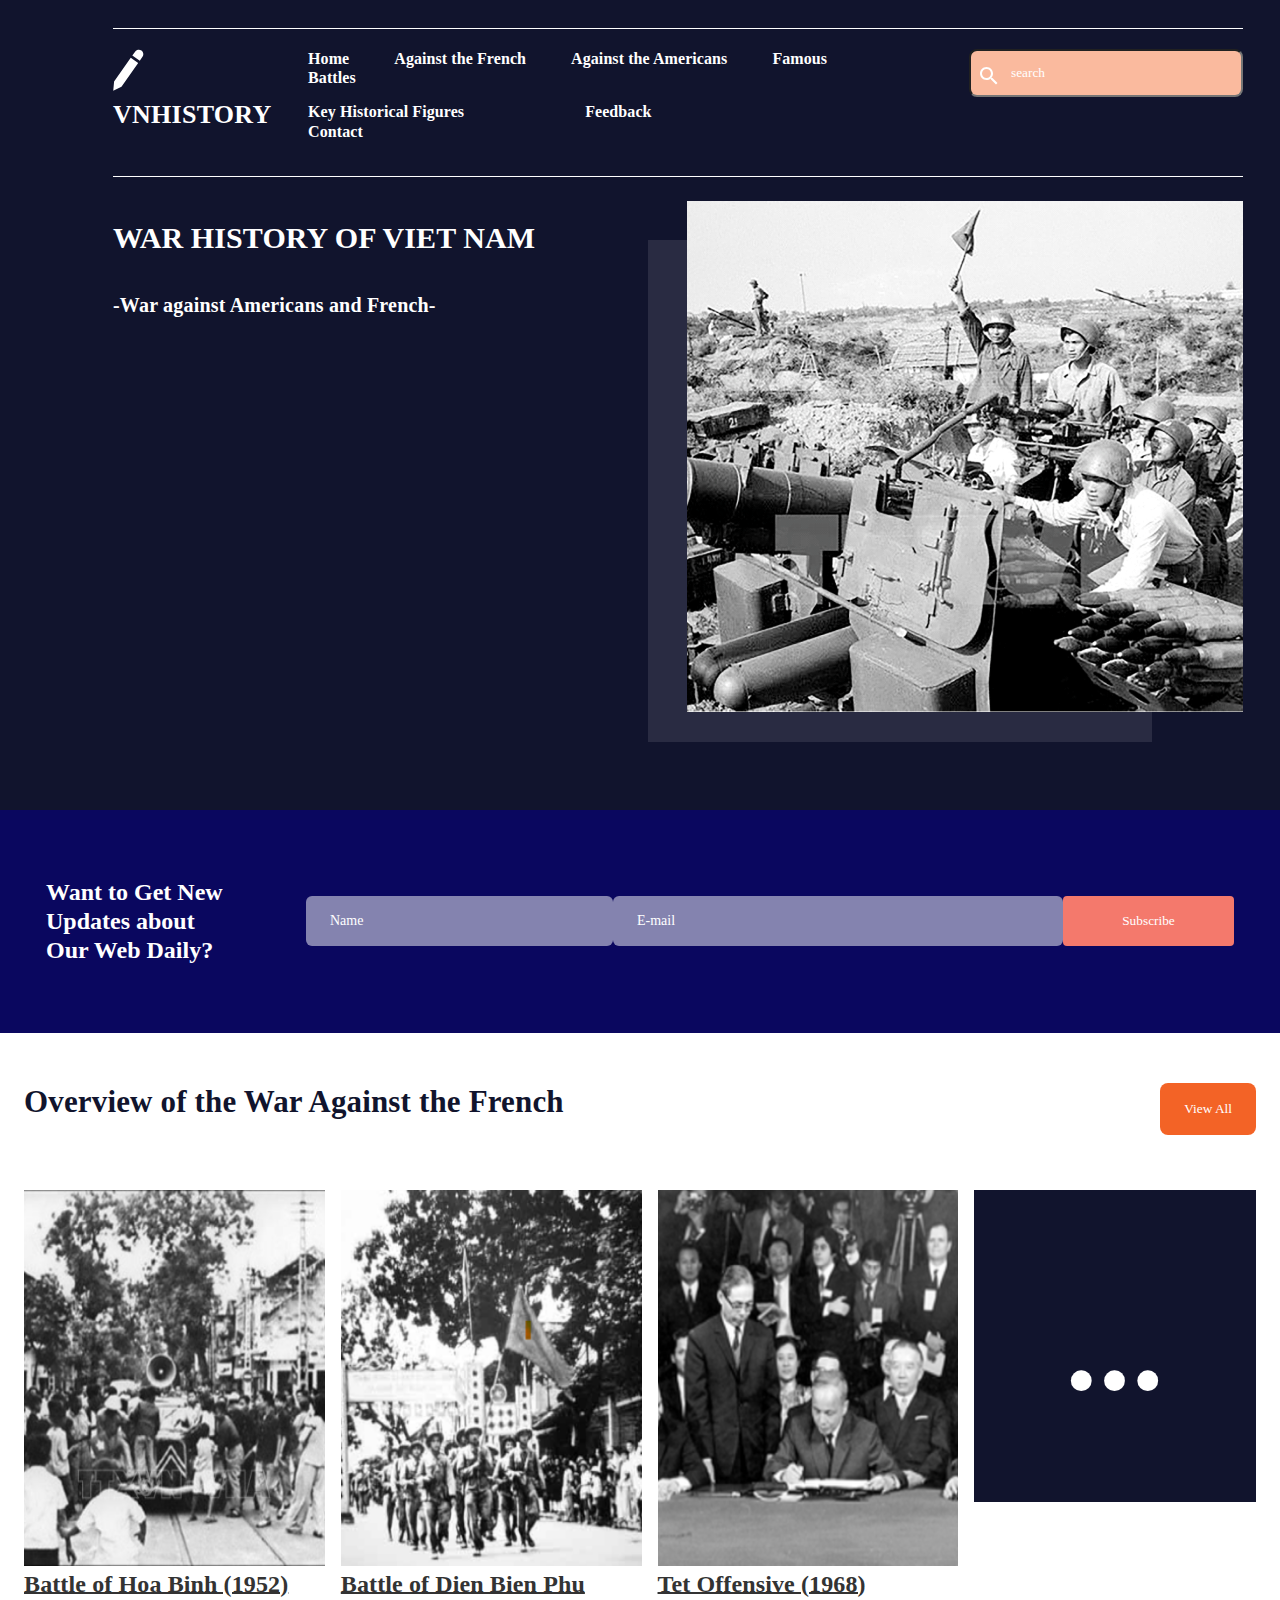
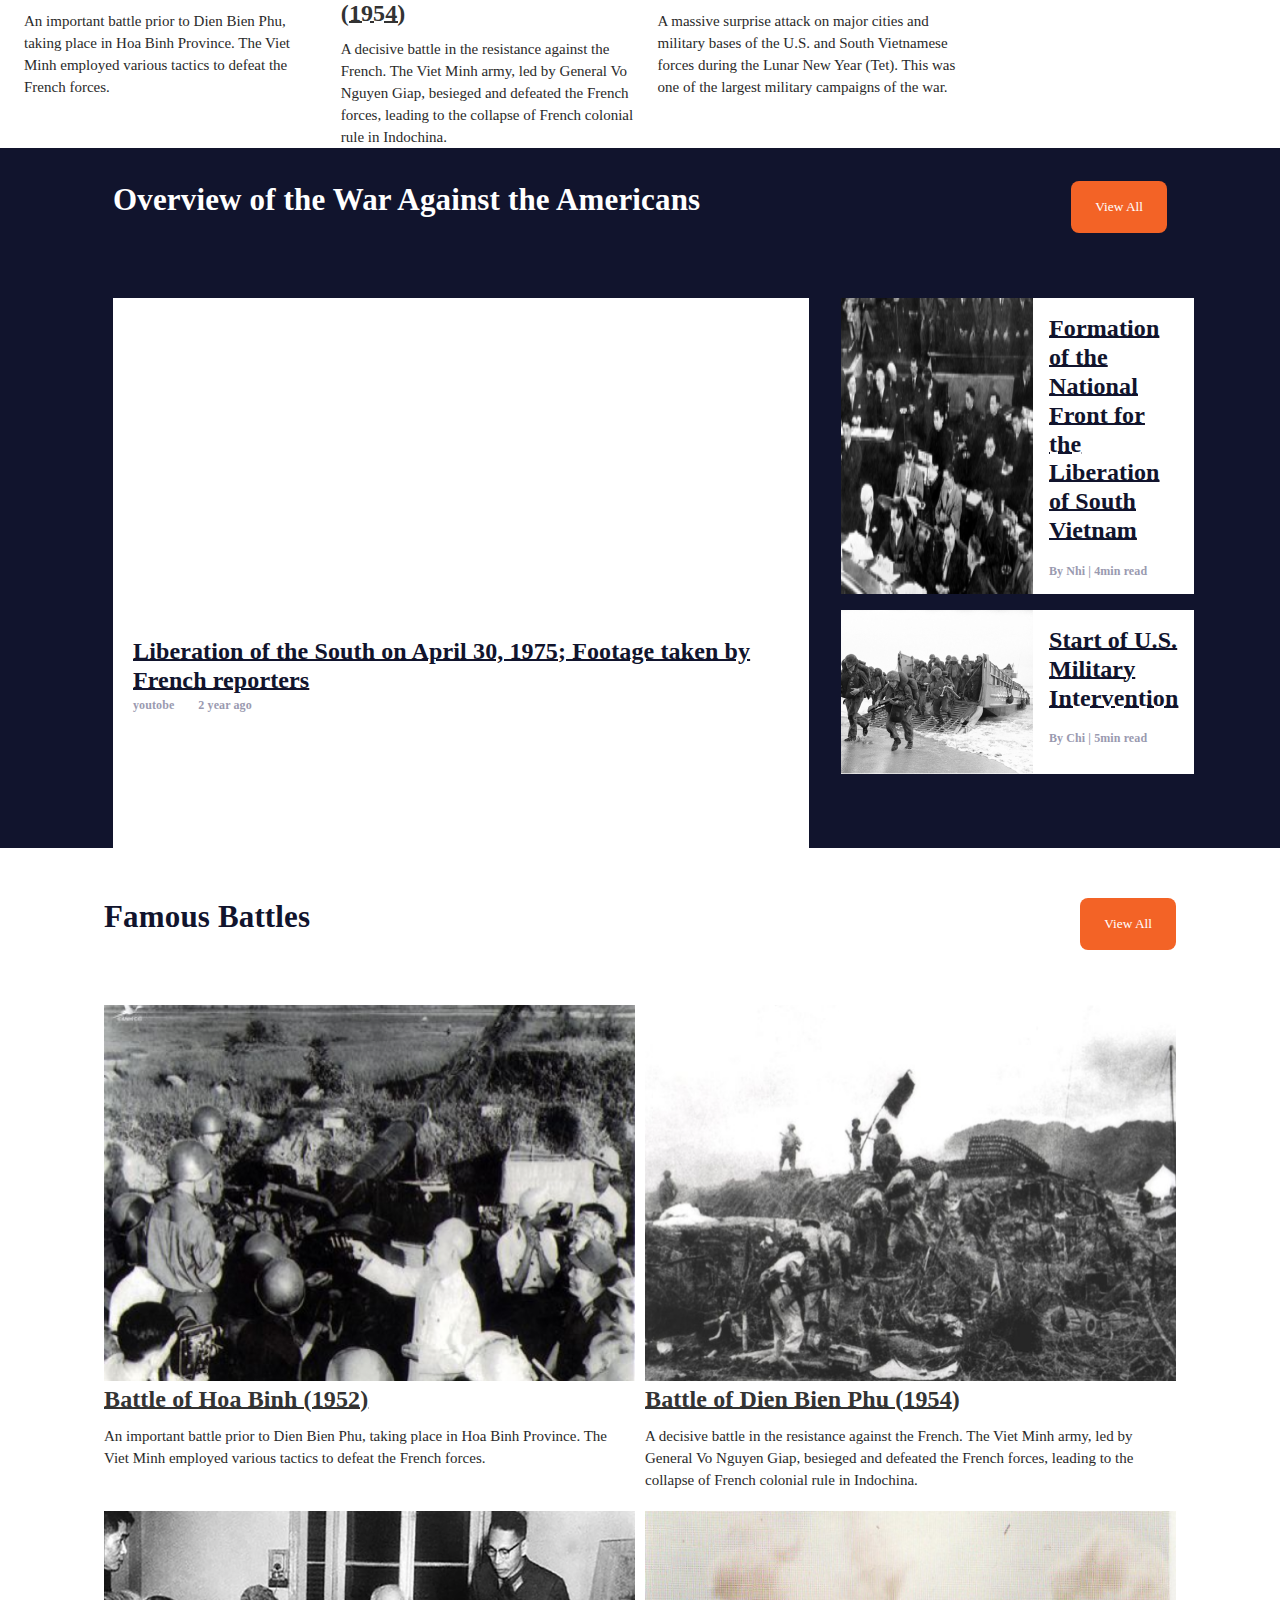
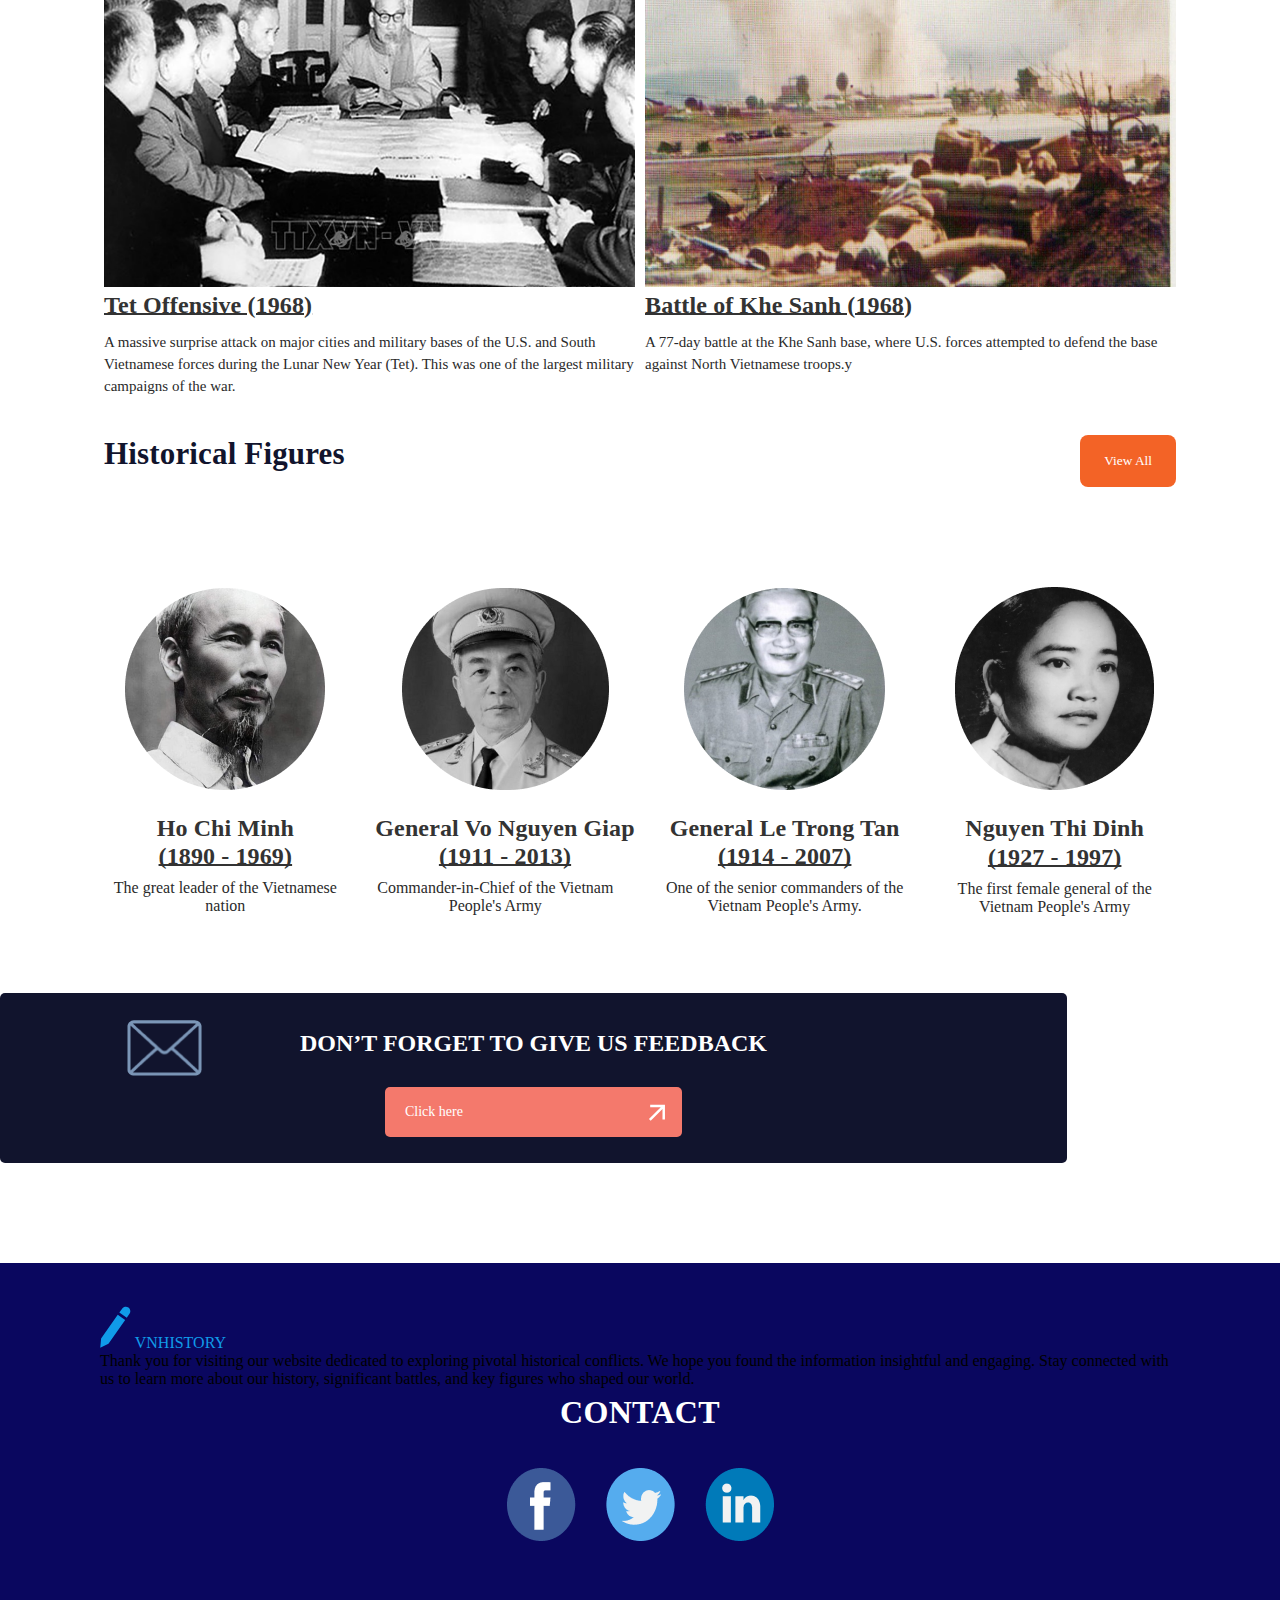
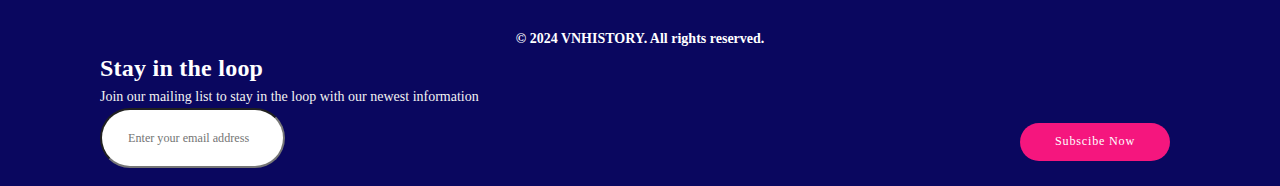
<file: index.html>
<!DOCTYPE html>
<html lang="en">

<head>
    <meta charset="UTF-8">
    <meta name="viewport" content="width=device-width, initial-scale=1.0">
    <title>Document</title>
    <link href="https://cdn.jsdelivr.net/npm/bootstrap@5.0.2/dist/css/bootstrap.min.css" rel="stylesheet"
        integrity="sha384-EVSTQN3/azprG1Anm3QDgpJLIm9Nao0Yz1ztcQTwFspd3yD65VohhpuuCOmLASjC" crossorigin="anonymous">
    <!-- <script src="./components/FeedBack/tes.html"></script> -->
    <script src="./homescript.js"></script>
    <link rel="stylesheet" href="./components/Footer/footer.css">
    <link rel="stylesheet" href="./components/FeedBack/feedback.css">
    <link rel="stylesheet" href="./components/HistoryFigures/historyfigures.css">
    <link rel="stylesheet" href="./components/CardBattles/cardBattles.css">
    <link rel="stylesheet" href="./components/OverviewWarwithAmerican/OverviewWarwithAmerican.css">
    <link rel="stylesheet" href="./components/Header/header.css">

    <link rel="stylesheet" href="./main.css">
</head>

<body>
    <div class="">
        <!-- <div id="header"></div> -->
        <div class="container-header">
            <div class="content-header">
                <div class="header-link">
                    <div>
                        <svg width="31" height="42" viewBox="0 0 31 42" fill="none" xmlns="http://www.w3.org/2000/svg">
                            <path
                                d="M29.4878 7.78603L26.7696 11.6641L19.3189 6.62309L22.1174 2.6304C22.802 1.65367 23.8468 0.988531 25.022 0.781314C26.1972 0.574097 27.4065 0.84177 28.3839 1.52545C29.3613 2.20913 30.0266 3.25281 30.2337 4.4269C30.4407 5.60099 30.1724 6.8093 29.4878 7.78603ZM25.1774 13.933L8.46483 37.7772L0.251334 41.7044L1.09265 32.6242L17.7431 8.86856L25.1774 13.933Z"
                                fill="white" />
                        </svg>
                        <pan class="title-heading">VNHISTORY</pan>
                    </div>
                    <div class="nav-box">
                        <div class="nav-1">
                            <a href="#" class="header-link-item">Home</a>
                            <a href="#french-war" class="header-link-item">Against the French</a>
                            <a href="#american-war" class="header-link-item"> Against the Americans</a>
                            <a href="#battles-link" class="header-link-item">Famous Battles</a>
                        </div>
                        <div class="nav-1">
                            <a href="#historycal" class="header-link-item nav-2">Key Historical Figures</a>
                            <a href="#feedback-link" class="header-link-item nav-2">Feedback</a>
                            <a href="#footer" class="header-link-item nav-2">Contact</a>
                        </div>
                    </div>
                    <div class="box-search">
                        <input type="text" class="input-search" placeholder="search">
                        <svg class="icon-search" width="18" height="18" viewBox="0 0 18 18" fill="none"
                            xmlns="http://www.w3.org/2000/svg">
                            <path fill-rule="evenodd" clip-rule="evenodd"
                                d="M12.5 11H11.71L11.43 10.73C12.41 9.59 13 8.11 13 6.5C13 2.91 10.09 0 6.5 0C2.91 0 0 2.91 0 6.5C0 10.09 2.91 13 6.5 13C8.11 13 9.59 12.41 10.73 11.43L11 11.71V12.5L16 17.49L17.49 16L12.5 11ZM6.5 11C4.01 11 2 8.99 2 6.5C2 4.01 4.01 2 6.5 2C8.99 2 11 4.01 11 6.5C11 8.99 8.99 11 6.5 11Z"
                                fill="white" />
                        </svg>

                    </div>
                </div>
                <div class="intro-web">
                    <div>
                        <p class="heading-title">
                            WAR HISTORY OF VIET NAM
                        </p>
                        <p class="sub-heading-title">
                            -War against Americans and French-
                        </p>
                    </div>
                    <div class="box-image-header">
                        <div>
                            <img src="../../assets/bannerheader.png"/>
                        </div>
                        <div class="sadox-image"></div>
                    </div>
                </div>
            </div>
        </div>
        <!-- <a href="./Pages/Page1/page1.html" class="btn btn-primary">Chuyển sang trang mới</a> -->
        <div class="give-contact-container">
            <div class="content-give-contact">
                <p class="title-give-contact">Want to Get New
                    Updates about Our Web Daily?</p>
                <div class="row box-give-contact">
                    <div class="input-col1">
                        <input type="text" class="input-give-contact" placeholder="Name" aria-label="Username">
                    </div>
                    <div class="input-col2">
                        <input type="text" class="input-give-contact" placeholder="E-mail" aria-label="Email">
                    </div>
                    <button class="btn-give-contact">Subscribe</button>
                </div>
            </div>

        </div>
        <div class="container-menu-box">
            <h1 class="title-box-model" id="french-war">Overview of the War Against the French</h1>
            <button class="btn-box-model">
                 <a href="./Pages/Page2/page2.html" style="color: #fff;" target="_blank">
                        View All
                        </a>
            </button>
        </div>
        <div id="overview-war-width-french"></div>
        <div id="overview-war-width-american"></div>
        <div class="content-container">
            <div>
                <div class="container-menu-box" id="battles-link">
                    <h1 class="title-box-model">Famous Battles</h1>
                    <button class="btn-box-model">
                        <a href="./Pages/Page4/page4.html" style="color: #fff;" target="_blank">
                        View All
                        </a>
                    </button>
                </div>
                <div id="card-battles"></div>
            </div>
            <div>
                <div class="container-menu-box">
                    <h1 class="title-box-model" id="historycal">Historical Figures</h1>
                    <button class="btn-box-model">
                        <a href="./Pages/Page3/page3.html" target="_blank">
                            View All
                        </a>
                    </button>
                </div>
                <div id="card-container"></div>
            </div>
        </div>
        <div id="feedback-link"></div>
        <div id="footer"></div>
    </div>
    <script src="./battles.js"></script>
    <script src="./historyhuman.js"></script>
</body>

</html>
</file>
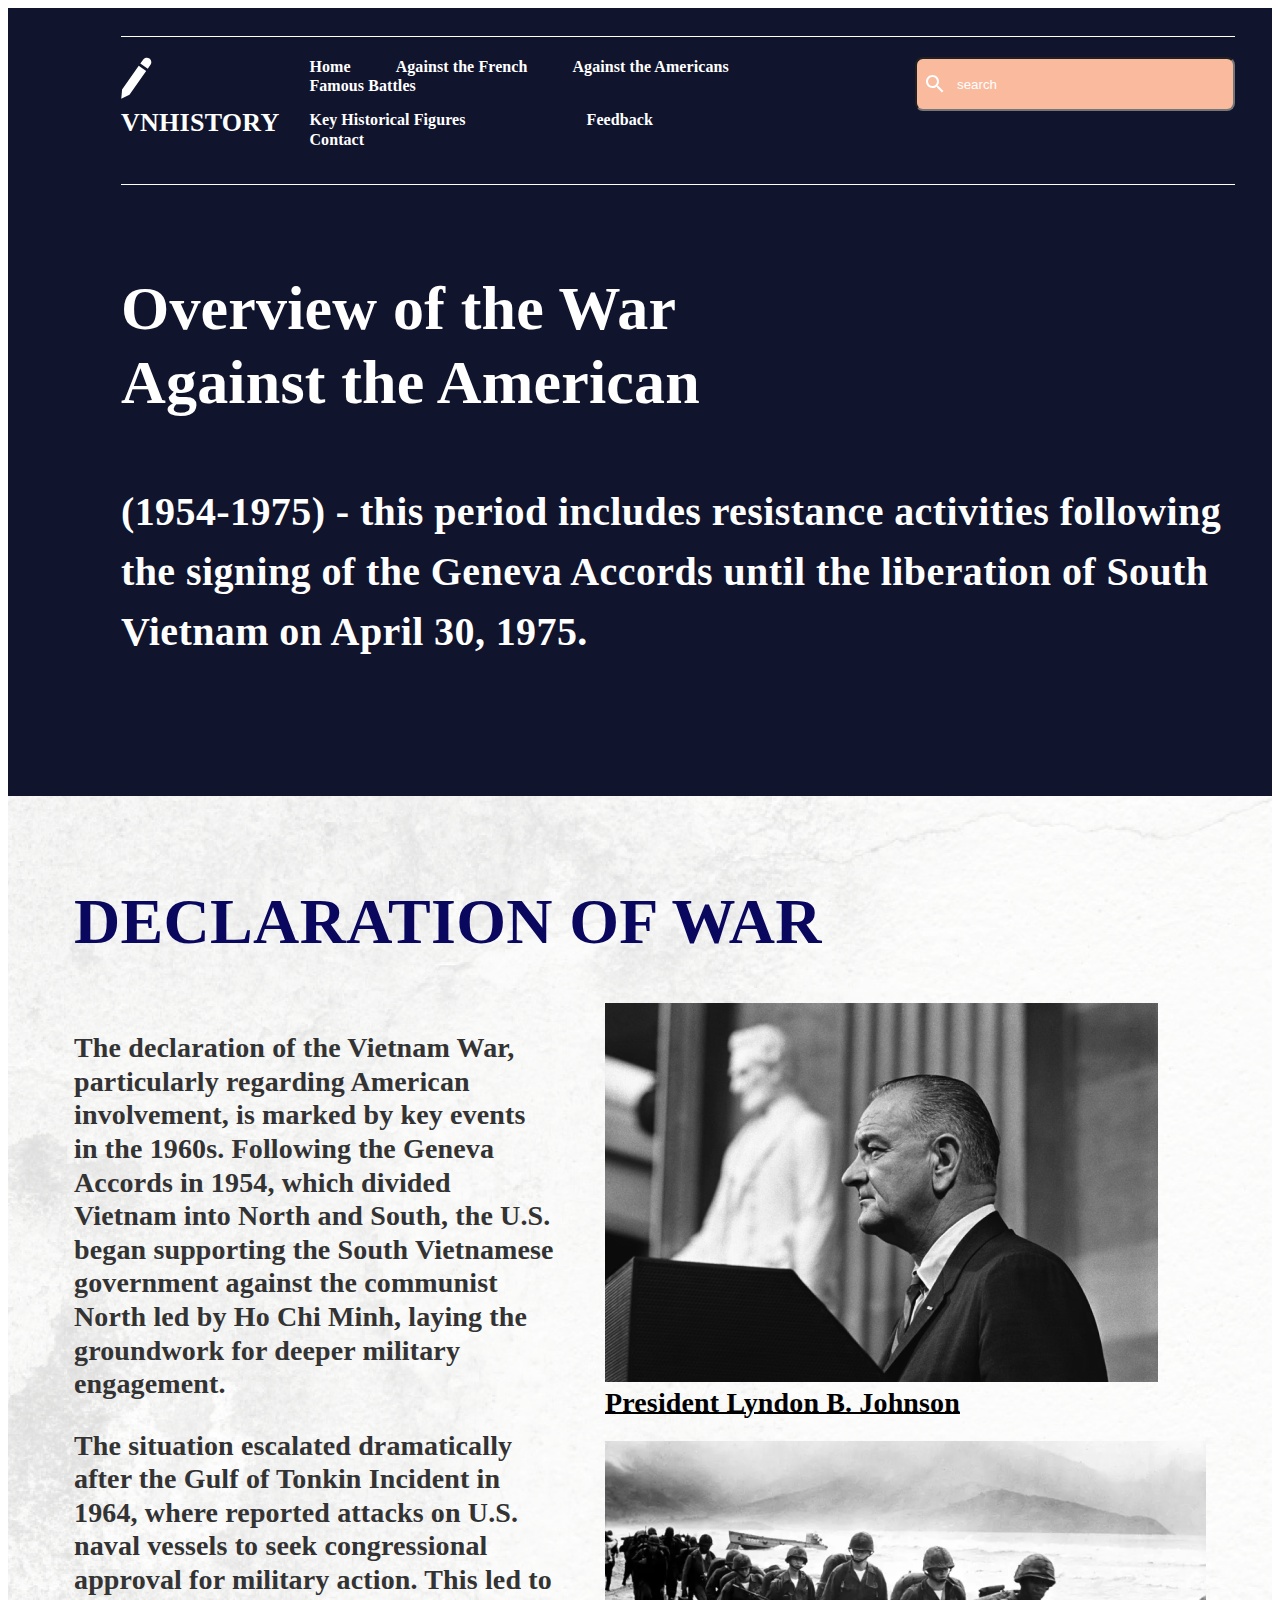
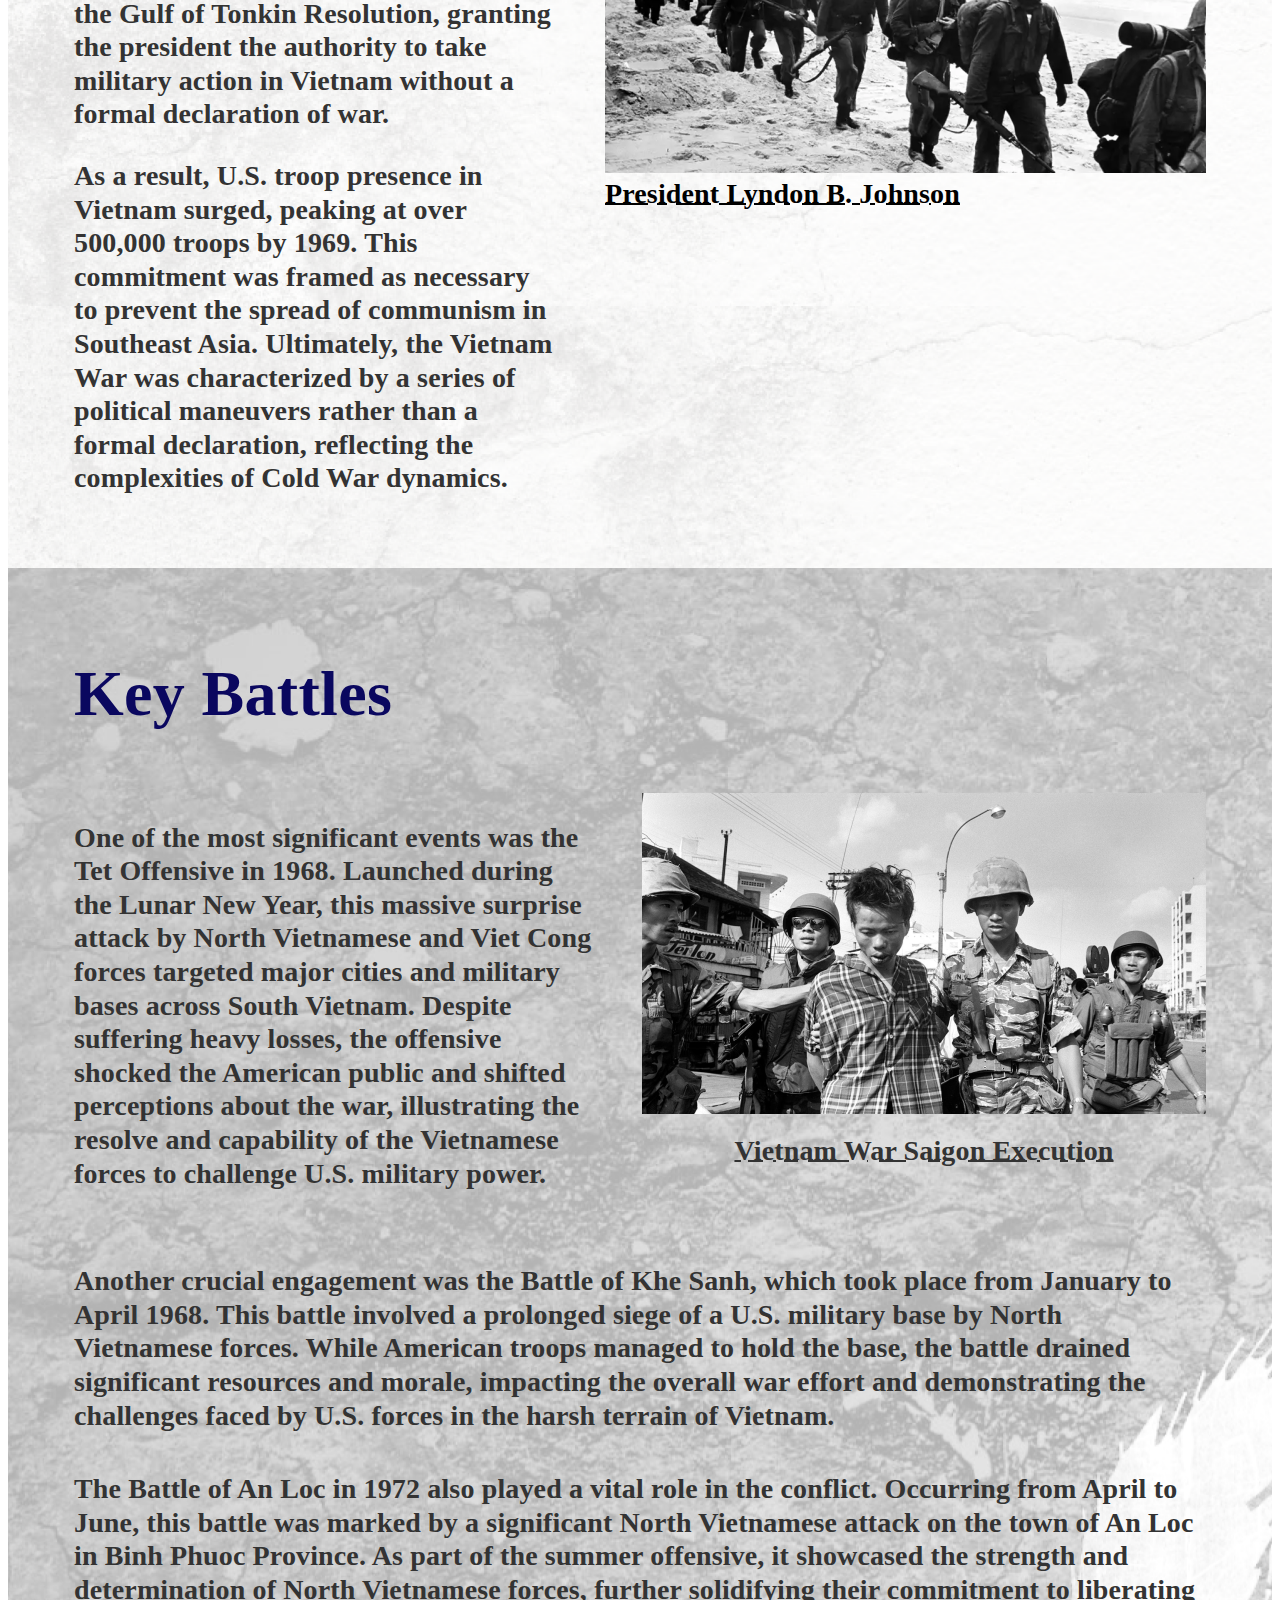
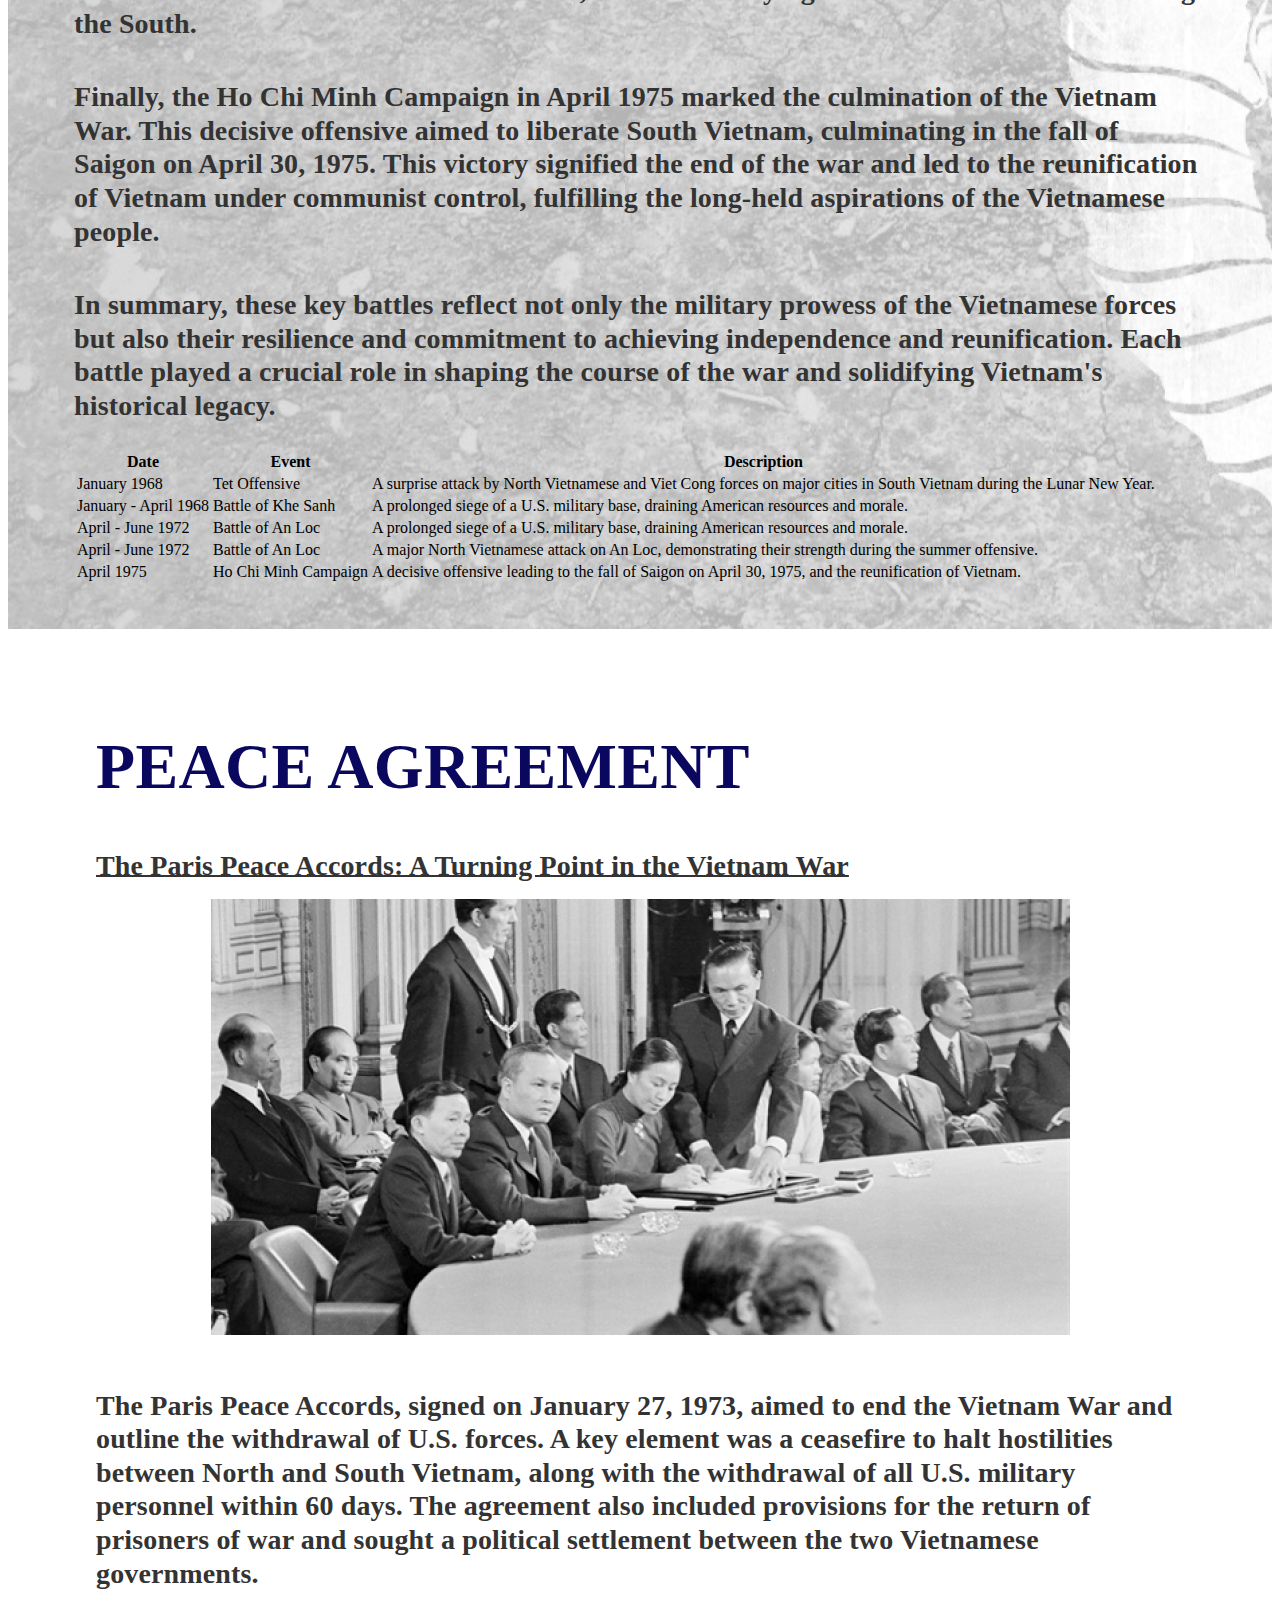
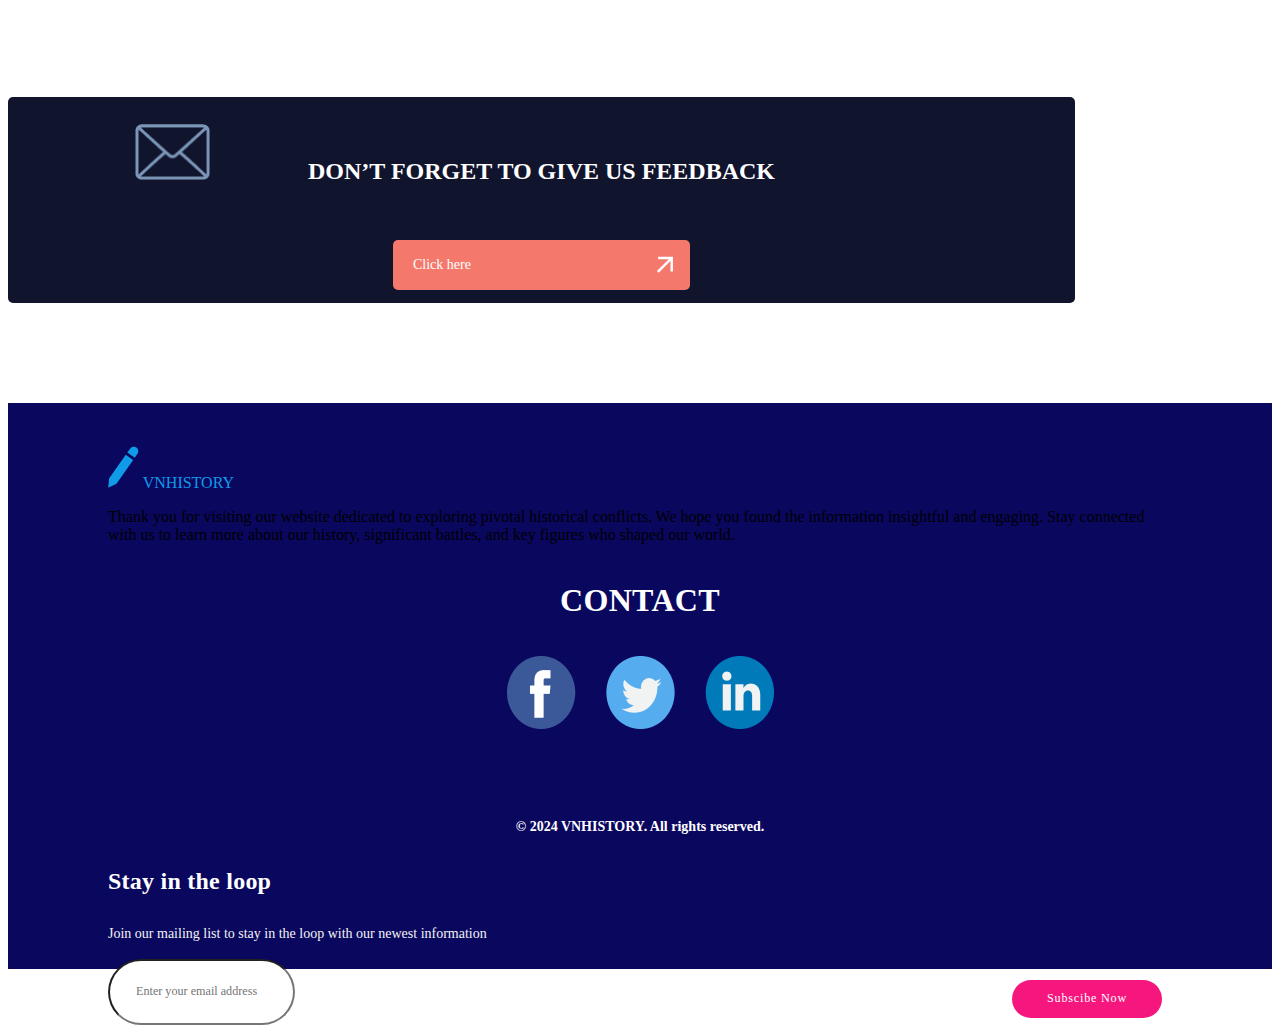
<file: Pages/Page1/page1.html>
<!DOCTYPE html>
<html lang="en">

<head>
    <meta charset="UTF-8">
    <meta name="viewport" content="width=device-width, initial-scale=1.0">
    <title>Document</title>
    <link href="https://cdn.jsdelivr.net/npm/bootstrap@5.0.2/dist/css/bootstrap.min.css" rel="stylesheet"
        integrity="sha384-EVSTQN3/azprG1Anm3QDgpJLIm9Nao0Yz1ztcQTwFspd3yD65VohhpuuCOmLASjC" crossorigin="anonymous">
    <link rel="stylesheet" href="../../components/Footer/footer.css">
    <link rel="stylesheet" href="../../components/Header/header.css">
    <link rel="stylesheet" href="../../components/FeedBack/feedback.css">

    <link rel="stylesheet" href="./page1.css">


</head>

<body>
    <div class="container-header">
        <div class="content-header">
            <div class="header-link">
                <div>
                    <svg width="31" height="42" viewBox="0 0 31 42" fill="none" xmlns="http://www.w3.org/2000/svg">
                        <path
                            d="M29.4878 7.78603L26.7696 11.6641L19.3189 6.62309L22.1174 2.6304C22.802 1.65367 23.8468 0.988531 25.022 0.781314C26.1972 0.574097 27.4065 0.84177 28.3839 1.52545C29.3613 2.20913 30.0266 3.25281 30.2337 4.4269C30.4407 5.60099 30.1724 6.8093 29.4878 7.78603ZM25.1774 13.933L8.46483 37.7772L0.251334 41.7044L1.09265 32.6242L17.7431 8.86856L25.1774 13.933Z"
                            fill="white" />
                    </svg>
                    <pan class="title-heading">VNHISTORY</pan>
                </div>
                <div class="nav-box">
                    <div class="nav-1">
                        <a href="../../index.html" class="header-link-item">Home</a>
                        <a href="../Page2/page2.html" class="header-link-item">Against the French</a>
                        <a href="#" class="header-link-item"> Against the Americans</a>
                        <a href="../Page4/page4.html" class="header-link-item">Famous Battles</a>
                    </div>
                    <div class="nav-1">
                        <a href="../Page3/page3.html" class="header-link-item nav-2">Key Historical Figures</a>
                        <a href="../Feedback/feedback.html" class="header-link-item nav-2">Feedback</a>
                        <a href="#feedback-link" class="header-link-item nav-2">Contact</a>
                    </div>
                </div>
                <div class="box-search">
                    <input type="text" class="input-search" placeholder="search">
                    <svg class="icon-search" width="18" height="18" viewBox="0 0 18 18" fill="none"
                        xmlns="http://www.w3.org/2000/svg">
                        <path fill-rule="evenodd" clip-rule="evenodd"
                            d="M12.5 11H11.71L11.43 10.73C12.41 9.59 13 8.11 13 6.5C13 2.91 10.09 0 6.5 0C2.91 0 0 2.91 0 6.5C0 10.09 2.91 13 6.5 13C8.11 13 9.59 12.41 10.73 11.43L11 11.71V12.5L16 17.49L17.49 16L12.5 11ZM6.5 11C4.01 11 2 8.99 2 6.5C2 4.01 4.01 2 6.5 2C8.99 2 11 4.01 11 6.5C11 8.99 8.99 11 6.5 11Z"
                            fill="white" />
                    </svg>

                </div>
            </div>
            <div class="intro-web">
                <div>
                    <p class="heading-title">
                        Overview of the War Against the American
                    </p>
                    <p class="sub-heading-title">
                        (1954-1975) - this period includes resistance activities following the signing of the Geneva
                        Accords until the liberation of South Vietnam on April 30, 1975.
                    </p>
                </div>
            </div>
        </div>
    </div>
    <div class="box-content1">
        <div class="content-firt">
            <h1 class="title-content-firt">
                DECLARATION OF WAR
            </h1>
            <div class="caontainer-content-firt">
                <div>
                    <p>
                        The declaration of the Vietnam War, particularly regarding American involvement, is marked by
                        key events in the 1960s. Following the Geneva Accords in 1954, which divided Vietnam into North
                        and South, the U.S. began supporting the South Vietnamese government against the communist North
                        led by Ho Chi Minh, laying the groundwork for deeper military engagement.
                    </p>
                    <p>
                        The situation escalated dramatically after the Gulf of Tonkin Incident in 1964, where reported
                        attacks on U.S. naval vessels to seek congressional approval for military action. This led to
                        the Gulf of Tonkin Resolution, granting the president the authority to take military action in
                        Vietnam without a formal declaration of war.
                    </p>
                    <p>
                        As a result, U.S. troop presence in Vietnam surged, peaking at over 500,000 troops by 1969. This
                        commitment was framed as necessary to prevent the spread of communism in Southeast Asia.
                        Ultimately, the Vietnam War was characterized by a series of political maneuvers rather than a
                        formal declaration, reflecting the complexities of Cold War dynamics.
                    </p>
                </div>
                <div>
                    <div class="cv">
                        <img src="../../assets/bjonhson.png" class="img-john" />
                        <a class="tilte-link-content1"
                            href="https://www.theatlantic.com/politics/archive/2017/10/lbj-in-popular-culture/542982/">President
                            Lyndon B. Johnson</a>
                    </div>
                    <div>
                        <img src="../../assets/uscombat.png" />
                        <a class="tilte-link-content1"
                            href="https://www.chron.com/news/nation-world/article/52-years-ago-American-combat-troops-landed-in-10986190.php">President
                            Lyndon B. Johnson</a>
                    </div>
                </div>
            </div>

        </div>
    </div>
    <div class="box-content2">
        <div class="content-sercond">
            <h1 class="key-battles">
                Key Battles
            </h1>
            <div class="offensive-row-1">
                <p class="text-content-box">
                    One of the most significant events was the Tet Offensive in 1968. Launched during the Lunar New
                    Year,
                    this massive surprise attack by North Vietnamese and Viet Cong forces targeted major cities and
                    military
                    bases across South Vietnam. Despite suffering heavy losses, the offensive shocked the American
                    public
                    and shifted perceptions about the war, illustrating the resolve and capability of the Vietnamese
                    forces
                    to challenge U.S. military power.
                </p>
                <div>
                    <img src="../../assets/police.png" />
                    <p class="describe-offensive">
                        <a href="https://apimagesblog.com/blog/2018/1/30/ap-was-there-the-vietnam-wars-tet-offensive"
                            target="_blank">Vietnam War Saigon Execution
                        </a>
                    </p>
                </div>
            </div>
            <div class="description-box2">
                <p>Another crucial engagement was the Battle of Khe Sanh, which took place from January to April 1968.
                    This
                    battle involved a prolonged siege of a U.S. military base by North Vietnamese forces. While American
                    troops
                    managed to hold the base, the battle drained significant resources and morale, impacting the overall
                    war
                    effort and demonstrating the challenges faced by U.S. forces in the harsh terrain of Vietnam.</p>
                <p>The Battle of An Loc in 1972 also played a vital role in the conflict. Occurring from April to June,
                    this
                    battle was marked by a significant North Vietnamese attack on the town of An Loc in Binh Phuoc
                    Province. As
                    part of the summer offensive, it showcased the strength and determination of North Vietnamese
                    forces,
                    further solidifying their commitment to liberating the South.</p>
                <p>Finally, the Ho Chi Minh Campaign in April 1975 marked the culmination of the Vietnam War. This
                    decisive
                    offensive aimed to liberate South Vietnam, culminating in the fall of Saigon on April 30, 1975. This
                    victory
                    signified the end of the war and led to the reunification of Vietnam under communist control,
                    fulfilling the
                    long-held aspirations of the Vietnamese people.</p>
                <p>In summary, these key battles reflect not only the military prowess of the Vietnamese forces but also
                    their
                    resilience and commitment to achieving independence and reunification. Each battle played a crucial
                    role in
                    shaping the course of the war and solidifying Vietnam's historical legacy.</p>
            </div>
            <div class="table-responsive">
                <table class="table table-bordered">
                    <thead class="table-light">
                        <tr>
                            <th>Date</th>
                            <th>Event</th>
                            <th>Description</th>
                        </tr>
                    </thead>
                    <tbody>
                        <tr>
                            <td>January 1968</td>
                            <td>Tet Offensive</td>
                            <td>A surprise attack by North Vietnamese and Viet Cong forces on major cities in South
                                Vietnam during the Lunar New Year.</td>
                        </tr>
                        <tr>
                            <td>January - April 1968</td>
                            <td>Battle of Khe Sanh</td>
                            <td>A prolonged siege of a U.S. military base, draining American resources and morale.</td>
                        </tr>
                        <tr>
                            <td>April - June 1972</td>
                            <td>Battle of An Loc</td>
                            <td>A prolonged siege of a U.S. military base, draining American resources and morale.</td>
                        </tr>
                        <tr>
                            <td>April - June 1972</td>
                            <td>Battle of An Loc</td>
                            <td>A major North Vietnamese attack on An Loc, demonstrating their strength during the
                                summer offensive.</td>
                        </tr>
                        <tr>
                            <td>April 1975</td>
                            <td>Ho Chi Minh Campaign</td>
                            <td>A decisive offensive leading to the fall of Saigon on April 30, 1975, and the
                                reunification of Vietnam.</td>
                        </tr>
                    </tbody>
                </table>


            </div>

        </div>

    </div>
    <div class="box-content-3">
        <div class="content-3">
            <h1 class="title-content-3">PEACE AGREEMENT </h1>
            <p style="text-align: left;">
                <a class="linl-content-3" target="_blank" href="https://vietnamnews.vn/politics-laws/1450839/paris-peace-accords-through-insider-s-accounts.html">The Paris Peace Accords: A Turning Point in the Vietnam War</a>
            </p>
            <div>
                <img src="../../assets/paris.png"/>
            </div>
            <p class="sub-content-3">
                The Paris Peace Accords, signed on January 27, 1973, aimed to end the Vietnam War and outline the
                withdrawal of U.S. forces. A key element was a ceasefire to halt hostilities between North and South
                Vietnam, along with the withdrawal of all U.S. military personnel within 60 days. The agreement also
                included provisions for the return of prisoners of war and sought a political settlement between the two
                Vietnamese governments.
            </p>
        </div>
    </div>
    <div id="feedback-link"></div>
    <div id="footer"></div>
    <script src="./page1.js"></script>
</body>

</html>
</file>
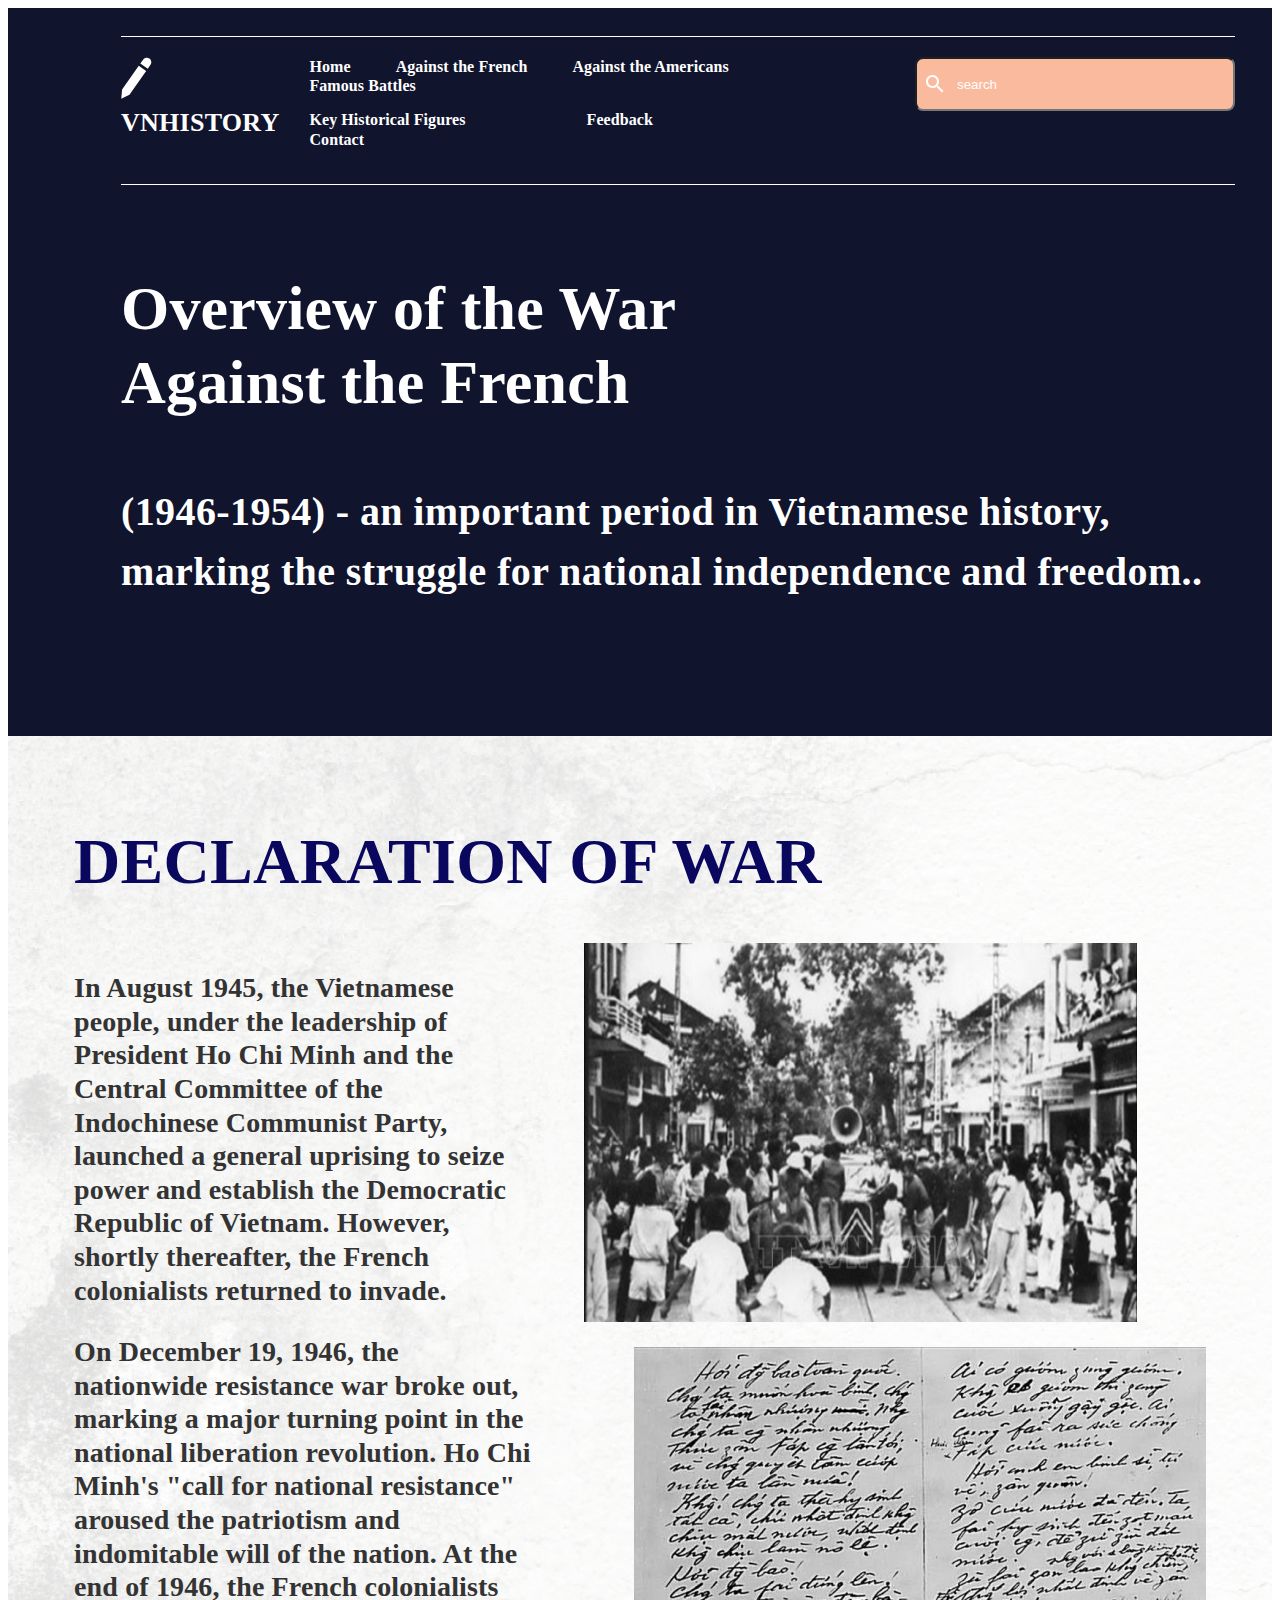
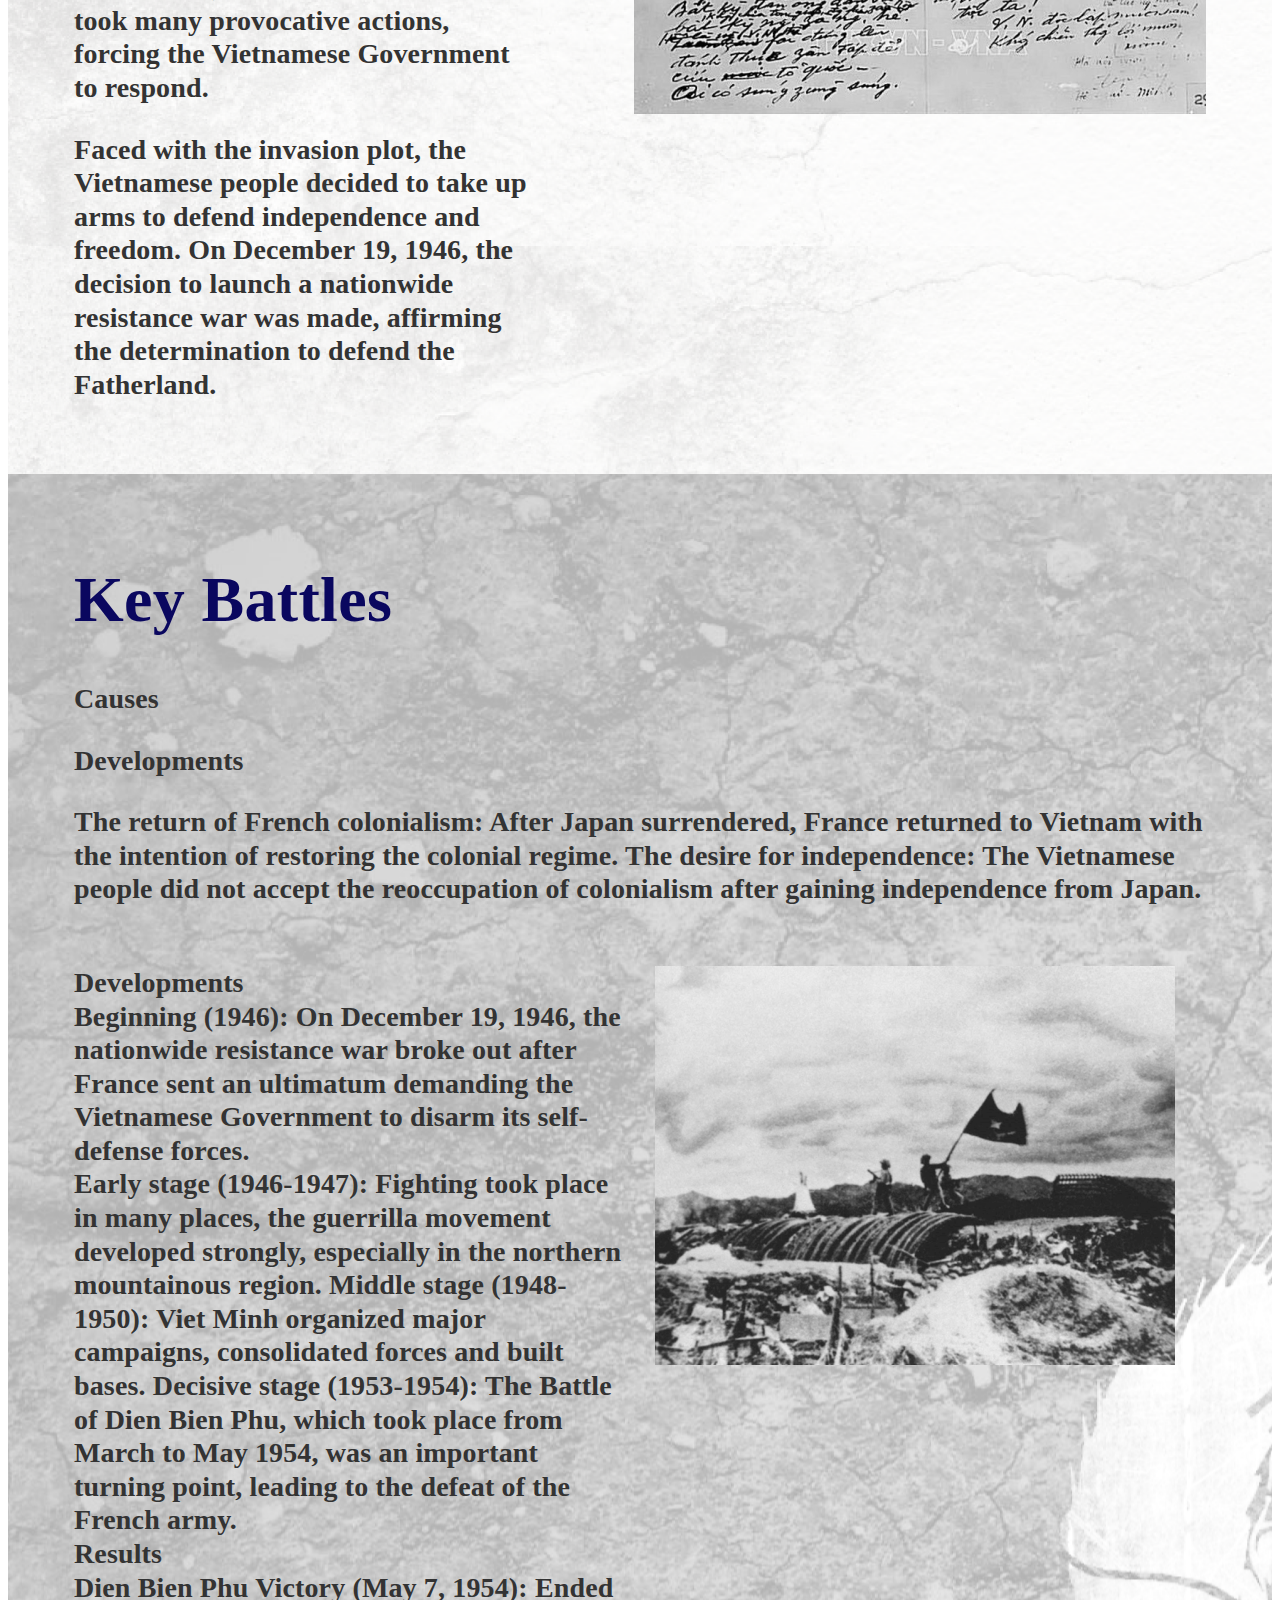
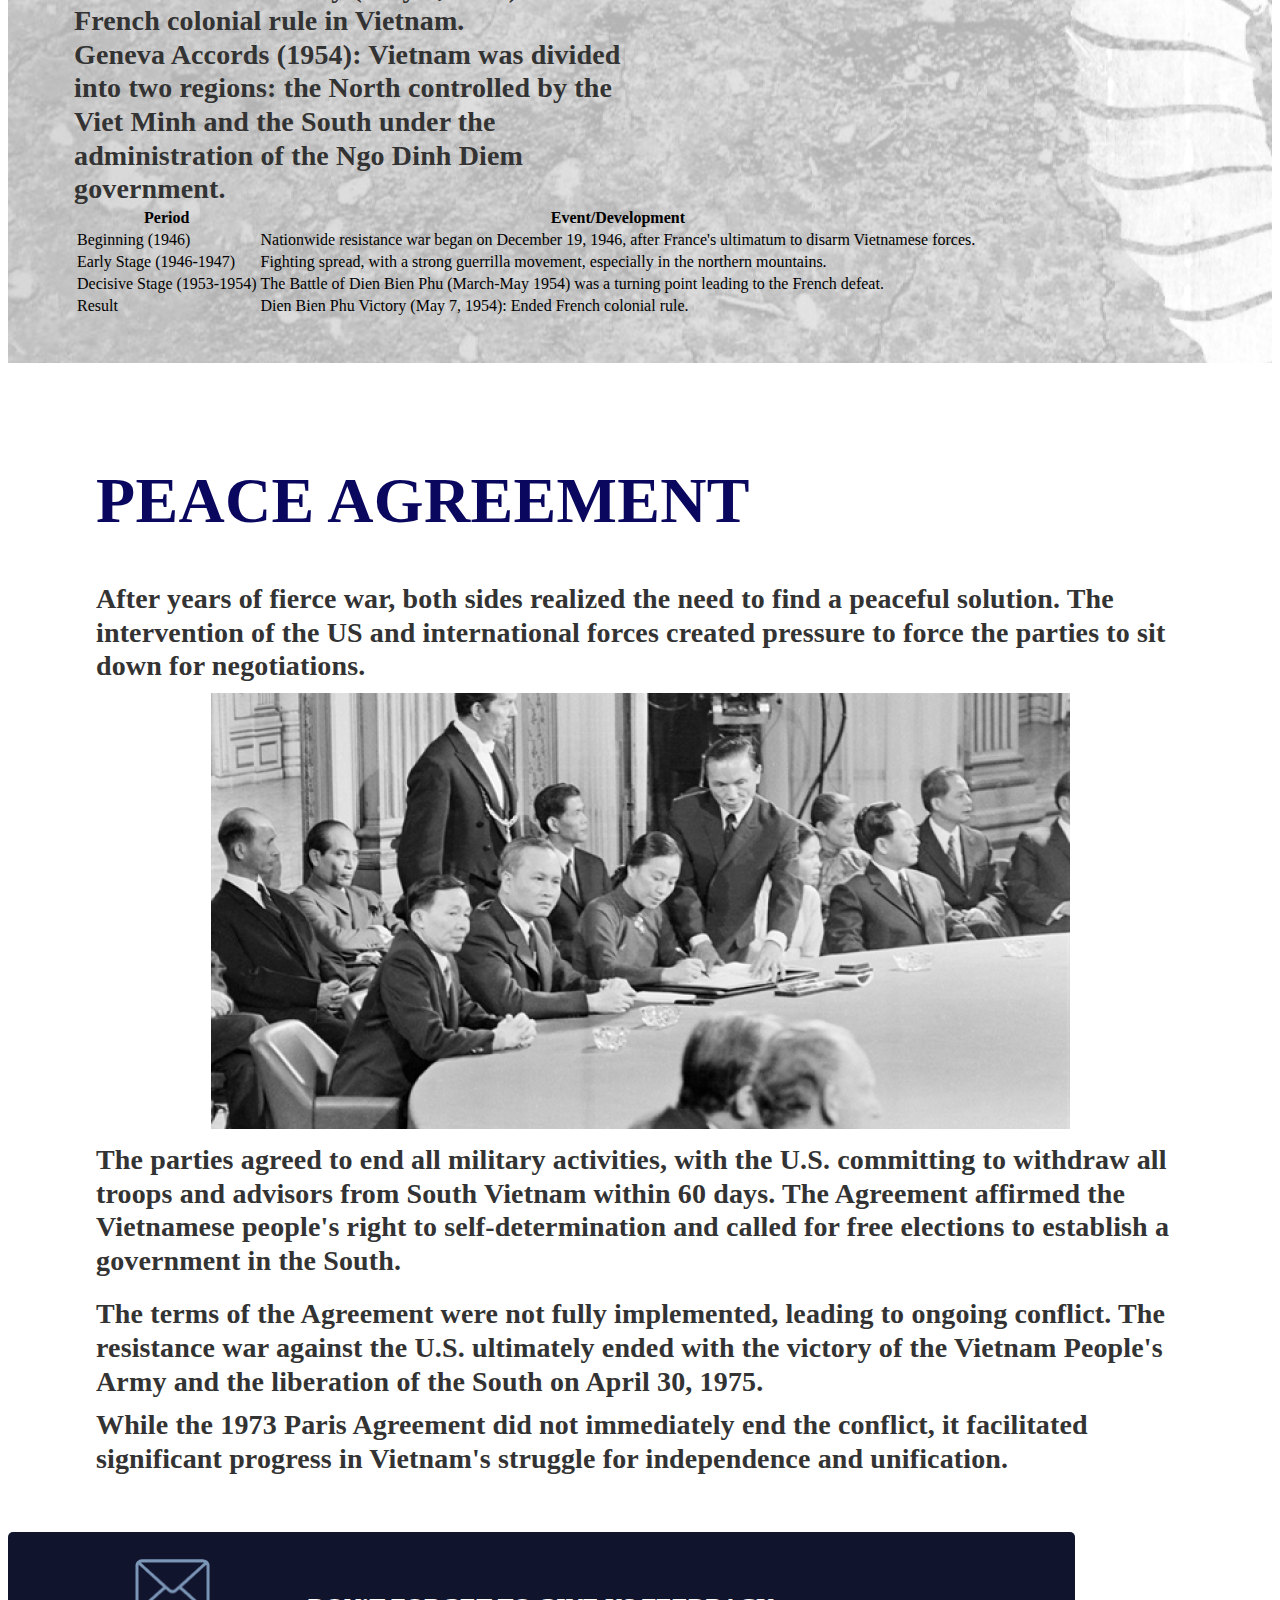
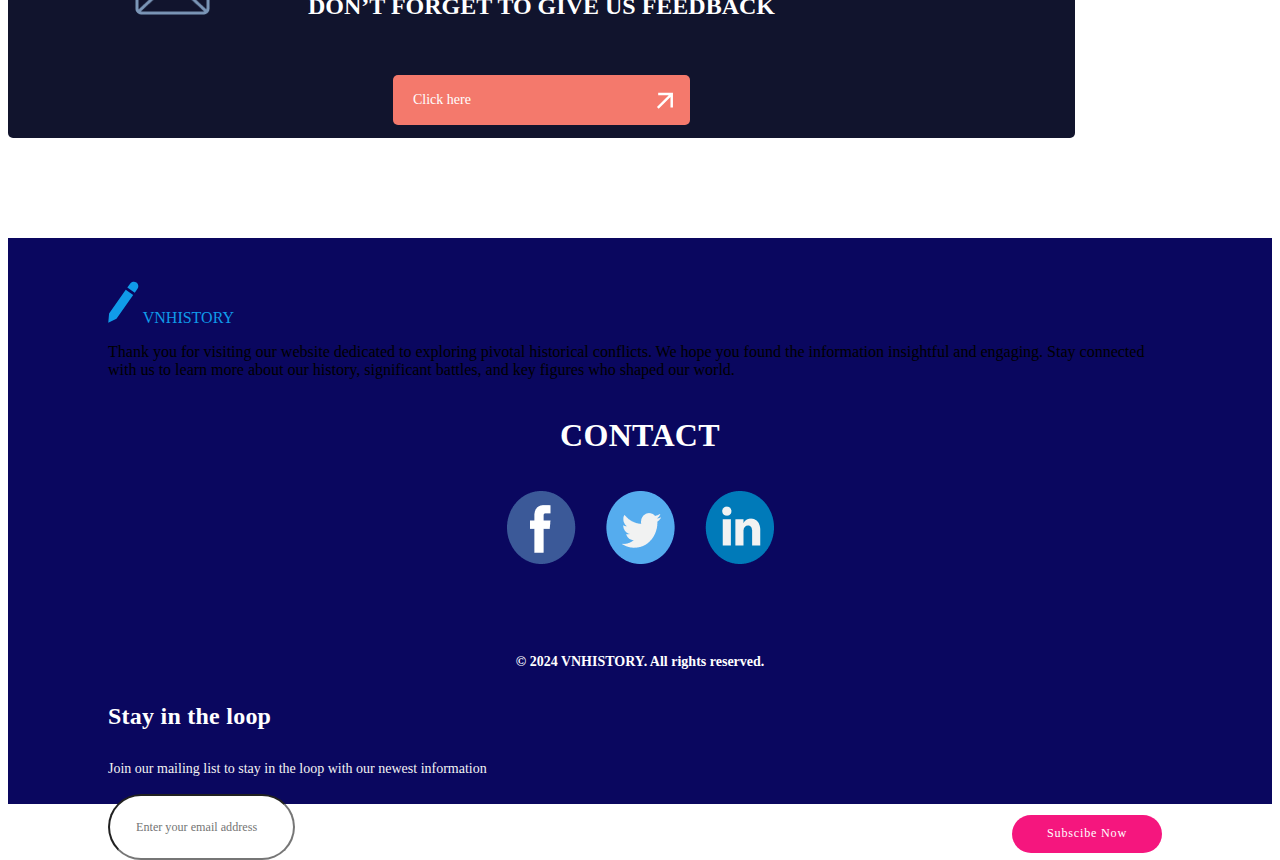
<file: Pages/Page2/page2.html>
<!DOCTYPE html>
<html lang="en">

<head>
    <meta charset="UTF-8">
    <meta name="viewport" content="width=device-width, initial-scale=1.0">
    <title>Document</title>
    <link href="https://cdn.jsdelivr.net/npm/bootstrap@5.0.2/dist/css/bootstrap.min.css" rel="stylesheet"
        integrity="sha384-EVSTQN3/azprG1Anm3QDgpJLIm9Nao0Yz1ztcQTwFspd3yD65VohhpuuCOmLASjC" crossorigin="anonymous">
    <link rel="stylesheet" href="../../components/Footer/footer.css">
    <link rel="stylesheet" href="../../components/Header/header.css">
    <link rel="stylesheet" href="../../components/FeedBack/feedback.css">

    <link rel="stylesheet" href="../Page1/page1.css">
    <link rel="stylesheet" href="./page2.css">




</head>

<body>
    <div class="container-header">
        <div class="content-header">
            <div class="header-link">
                <div>
                    <svg width="31" height="42" viewBox="0 0 31 42" fill="none" xmlns="http://www.w3.org/2000/svg">
                        <path
                            d="M29.4878 7.78603L26.7696 11.6641L19.3189 6.62309L22.1174 2.6304C22.802 1.65367 23.8468 0.988531 25.022 0.781314C26.1972 0.574097 27.4065 0.84177 28.3839 1.52545C29.3613 2.20913 30.0266 3.25281 30.2337 4.4269C30.4407 5.60099 30.1724 6.8093 29.4878 7.78603ZM25.1774 13.933L8.46483 37.7772L0.251334 41.7044L1.09265 32.6242L17.7431 8.86856L25.1774 13.933Z"
                            fill="white" />
                    </svg>
                    <pan class="title-heading">VNHISTORY</pan>
                </div>
                <div class="nav-box">
                    <div class="nav-1">
                        <a href="../../index.html" class="header-link-item">Home</a>
                        <a href="#" class="header-link-item">Against the French</a>
                        <a href="../Page1/page1.html" class="header-link-item"> Against the Americans</a>
                        <a href="../Page4/page4.html" class="header-link-item">Famous Battles</a>
                    </div>
                    <div class="nav-1">
                        <a href="../Page3/page3.html" class="header-link-item nav-2">Key Historical Figures</a>
                        <a href="../Feedback/feedback.html" class="header-link-item nav-2">Feedback</a>
                        <a href="#feedback-link" class="header-link-item nav-2">Contact</a>
                    </div>
                </div>
                <div class="box-search">
                    <input type="text" class="input-search" placeholder="search">
                    <svg class="icon-search" width="18" height="18" viewBox="0 0 18 18" fill="none"
                        xmlns="http://www.w3.org/2000/svg">
                        <path fill-rule="evenodd" clip-rule="evenodd"
                            d="M12.5 11H11.71L11.43 10.73C12.41 9.59 13 8.11 13 6.5C13 2.91 10.09 0 6.5 0C2.91 0 0 2.91 0 6.5C0 10.09 2.91 13 6.5 13C8.11 13 9.59 12.41 10.73 11.43L11 11.71V12.5L16 17.49L17.49 16L12.5 11ZM6.5 11C4.01 11 2 8.99 2 6.5C2 4.01 4.01 2 6.5 2C8.99 2 11 4.01 11 6.5C11 8.99 8.99 11 6.5 11Z"
                            fill="white" />
                    </svg>

                </div>
            </div>
            <div class="intro-web">
                <div>
                    <p class="heading-title">
                        Overview of the War Against the French
                    </p>
                    <p class="sub-heading-title">
                        (1946-1954) - an important period in Vietnamese history, marking the struggle for national
                        independence and freedom..
                    </p>
                </div>
            </div>
        </div>
    </div>
    <div class="box-content1">
        <div class="content-firt">
            <h1 class="title-content-firt">
                DECLARATION OF WAR
            </h1>
            <div class="caontainer-content-firt">
                <div>
                    <p>
                        In August 1945, the Vietnamese people, under the leadership of President Ho Chi Minh and the
                        Central Committee of the Indochinese Communist Party, launched a general uprising to seize power
                        and establish the Democratic Republic of Vietnam. However, shortly thereafter, the French
                        colonialists returned to invade.

                    </p>
                    <p>
                        On December 19, 1946, the nationwide resistance war broke out, marking a major turning point in
                        the national liberation revolution. Ho Chi Minh's "call for national resistance" aroused the
                        patriotism and indomitable will of the nation. At the end of 1946, the French colonialists took
                        many provocative actions, forcing the Vietnamese Government to respond.
                    </p>
                    <p>
                        Faced with the invasion plot, the Vietnamese people decided to take up arms to defend
                        independence and freedom. On December 19, 1946, the decision to launch a nationwide resistance
                        war was made, affirming the determination to defend the Fatherland.
                    </p>
                </div>
                <div>
                    <div class="cv">
                        <img src="../../assets/image 20.png" class="img-john" />
                    </div>
                    <div>
                        <img src="../../assets/image 19.png" class="image-page2-2" />
                    </div>
                </div>
            </div>

        </div>
    </div>
    <div class="box-content2">
        <div class="content-sercond">
            <h1 class="key-battles">
                Key Battles
            </h1>
            <p class="text-content-box">Causes</p>
            <p class="text-content-box">Developments</p>
            <p class="text-content-box">
                The return of French colonialism: After Japan surrendered, France returned to Vietnam with the intention
                of restoring the colonial regime.
                The desire for independence: The Vietnamese people did not accept the reoccupation of colonialism after
                gaining independence from Japan.
            </p>
            <div class="offensive-row-1">
                <div>
                    <div class="description-box2">
                        <p class="text-content-box">Developments</p>
                        <p class="text-content-box">Beginning (1946): On December 19, 1946, the nationwide resistance war broke out after France
                            sent an ultimatum demanding the Vietnamese Government to disarm its self-defense forces.
                        </p>
                        <p class="text-content-box">Early stage (1946-1947): Fighting took place in many places, the
                            guerrilla movement developed strongly, especially in the northern mountainous region.
                            Middle stage (1948-1950): Viet Minh organized major campaigns, consolidated forces and built
                            bases.
                            Decisive stage (1953-1954): The Battle of Dien Bien Phu, which took place from March to May
                            1954, was an important turning point, leading to the defeat of the French army.
                        </p>
                        <p class="text-content-box">Results</p>
                        <p class="text-content-box">Dien Bien Phu Victory (May 7, 1954): Ended French colonial rule in
                            Vietnam.</p>
                        <p class="text-content-box">
                            Geneva Accords (1954): Vietnam was divided into two regions: the North controlled by the
                            Viet Minh and the South under the administration of the Ngo Dinh Diem government.
                        </p>
                    </div>
                </div>
                <div>
                    <img src="../../assets/image 29.png" />
                </div>
            </div>
            <!-- <div class="description-box2">
                <p>Another crucial engagement was the Battle of Khe Sanh, which took place from January to April 1968.
                    This
                    battle involved a prolonged siege of a U.S. military base by North Vietnamese forces. While American
                    troops
                    managed to hold the base, the battle drained significant resources and morale, impacting the overall
                    war
                    effort and demonstrating the challenges faced by U.S. forces in the harsh terrain of Vietnam.</p>
                <p>The Battle of An Loc in 1972 also played a vital role in the conflict. Occurring from April to June,
                    this
                    battle was marked by a significant North Vietnamese attack on the town of An Loc in Binh Phuoc
                    Province. As
                    part of the summer offensive, it showcased the strength and determination of North Vietnamese
                    forces,
                    further solidifying their commitment to liberating the South.</p>
                <p>Finally, the Ho Chi Minh Campaign in April 1975 marked the culmination of the Vietnam War. This
                    decisive
                    offensive aimed to liberate South Vietnam, culminating in the fall of Saigon on April 30, 1975. This
                    victory
                    signified the end of the war and led to the reunification of Vietnam under communist control,
                    fulfilling the
                    long-held aspirations of the Vietnamese people.</p>
                <p>In summary, these key battles reflect not only the military prowess of the Vietnamese forces but also
                    their
                    resilience and commitment to achieving independence and reunification. Each battle played a crucial
                    role in
                    shaping the course of the war and solidifying Vietnam's historical legacy.</p>
            </div> -->
            <div class="table-responsive">
                <table class="table table-bordered">
                    <thead class="table-light">
                        <tr>
                            <th>Period</th>
                            <th>Event/Development</th>
                        </tr>
                    </thead>
                    <tbody>
                        <tr>
                            <td>Beginning (1946)</td>
                            <td>Nationwide resistance war began on December 19, 1946, after France's ultimatum to disarm Vietnamese forces.</td>
                        </tr>
                        <tr>
                            <td>Early Stage (1946-1947)</td>
                            <td>Fighting spread, with a strong guerrilla movement, especially in the northern mountains.</td>
                        </tr>
                        <tr>
                            <td>Decisive Stage (1953-1954)</td>
                            <td>The Battle of Dien Bien Phu (March-May 1954) was a turning point leading to the French defeat.</td>
                        </tr>
                        <tr>
                            <td>Result</td>
                            <td>Dien Bien Phu Victory (May 7, 1954): Ended French colonial rule.</td>
                        </tr>
                    </tbody>
                </table>


            </div>

        </div>

    </div>
    <div class="box-content-3">
        <div class="content-3">
            <h1 class="title-content-3">PEACE AGREEMENT </h1>
            <p style="text-align: left;" class="sub-content-3">
                    After years of fierce war, both sides realized the need to find a peaceful solution. The intervention of the US and international forces created pressure to force the parties to sit down for negotiations.
            </p>
            <div>
                <img src="../../assets/paris.png" />
            </div>
            <div class="box-sub-content-3">
                <p class="sub-content-3">
                   The parties agreed to end all military activities, with the U.S. committing to withdraw all troops and advisors from South Vietnam within 60 days. The Agreement affirmed the Vietnamese people's right to self-determination and called for free elections to establish a government in the South.
                </p>
                 <p class="sub-content-3">
                  The terms of the Agreement were not fully implemented, leading to ongoing conflict. The resistance war against the U.S. ultimately ended with the victory of the Vietnam People's Army and the liberation of the South on April 30, 1975.
                </p>
                  <p class="sub-content-3">
                 While the 1973 Paris Agreement did not immediately end the conflict, it facilitated significant progress in Vietnam's struggle for independence and unification.
                </p>
            </div>
        </div>
    </div>
    <div id="feedback-link"></div>
    <div id="footer"></div>
    <script src="../Page1/page1.js"></script>
</body>

</html>
</file>
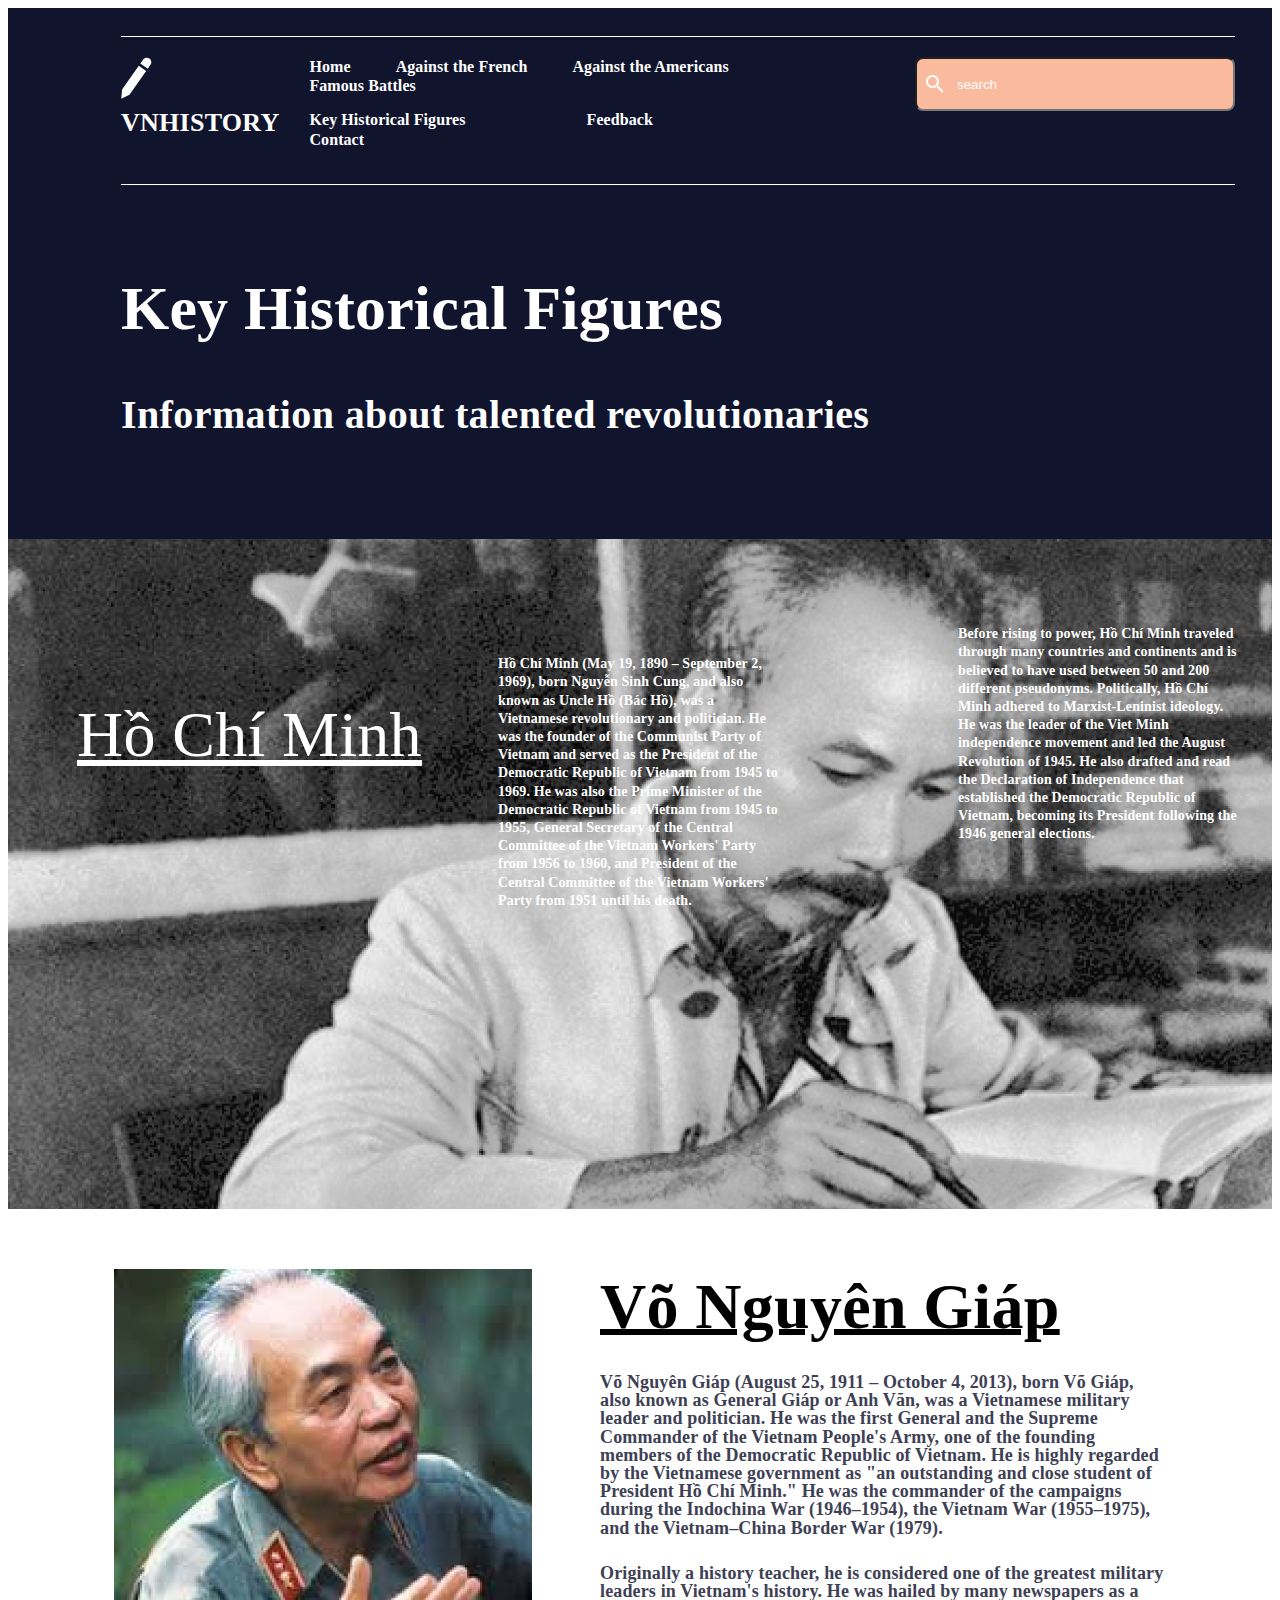
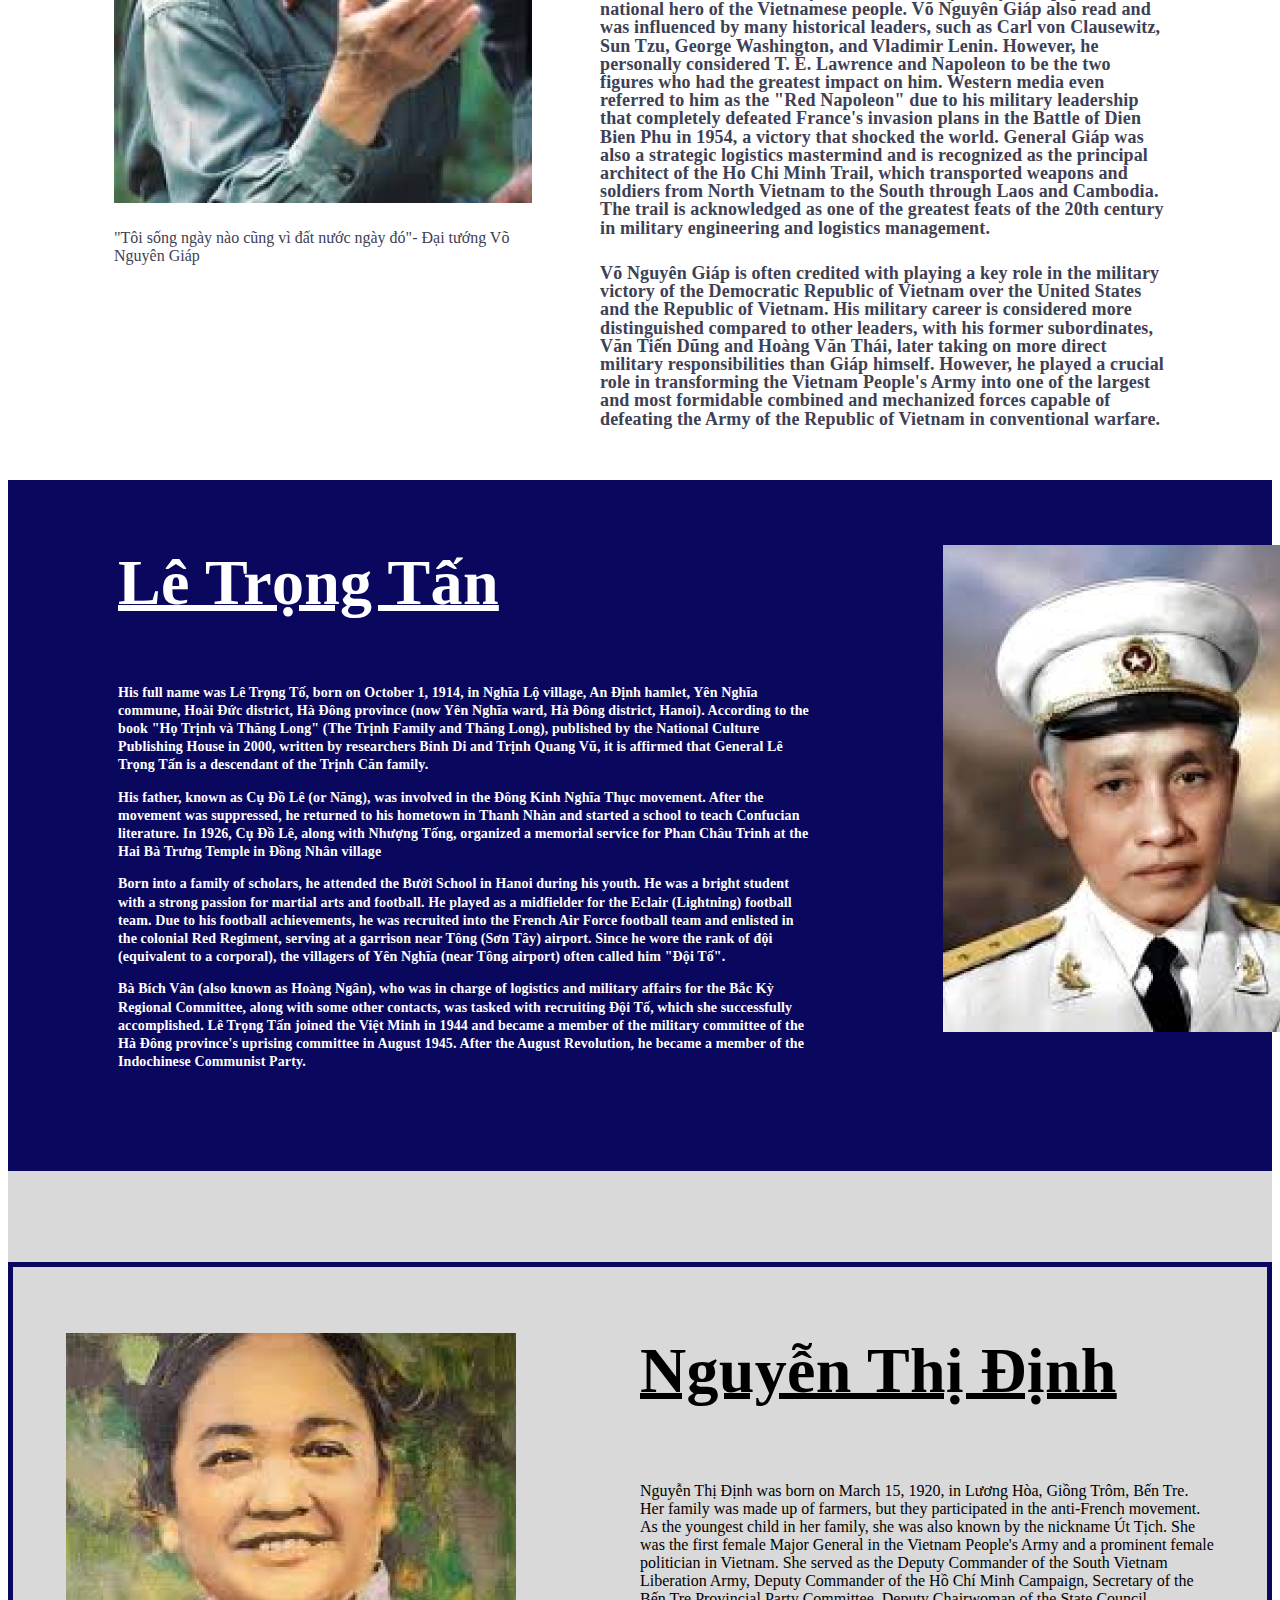
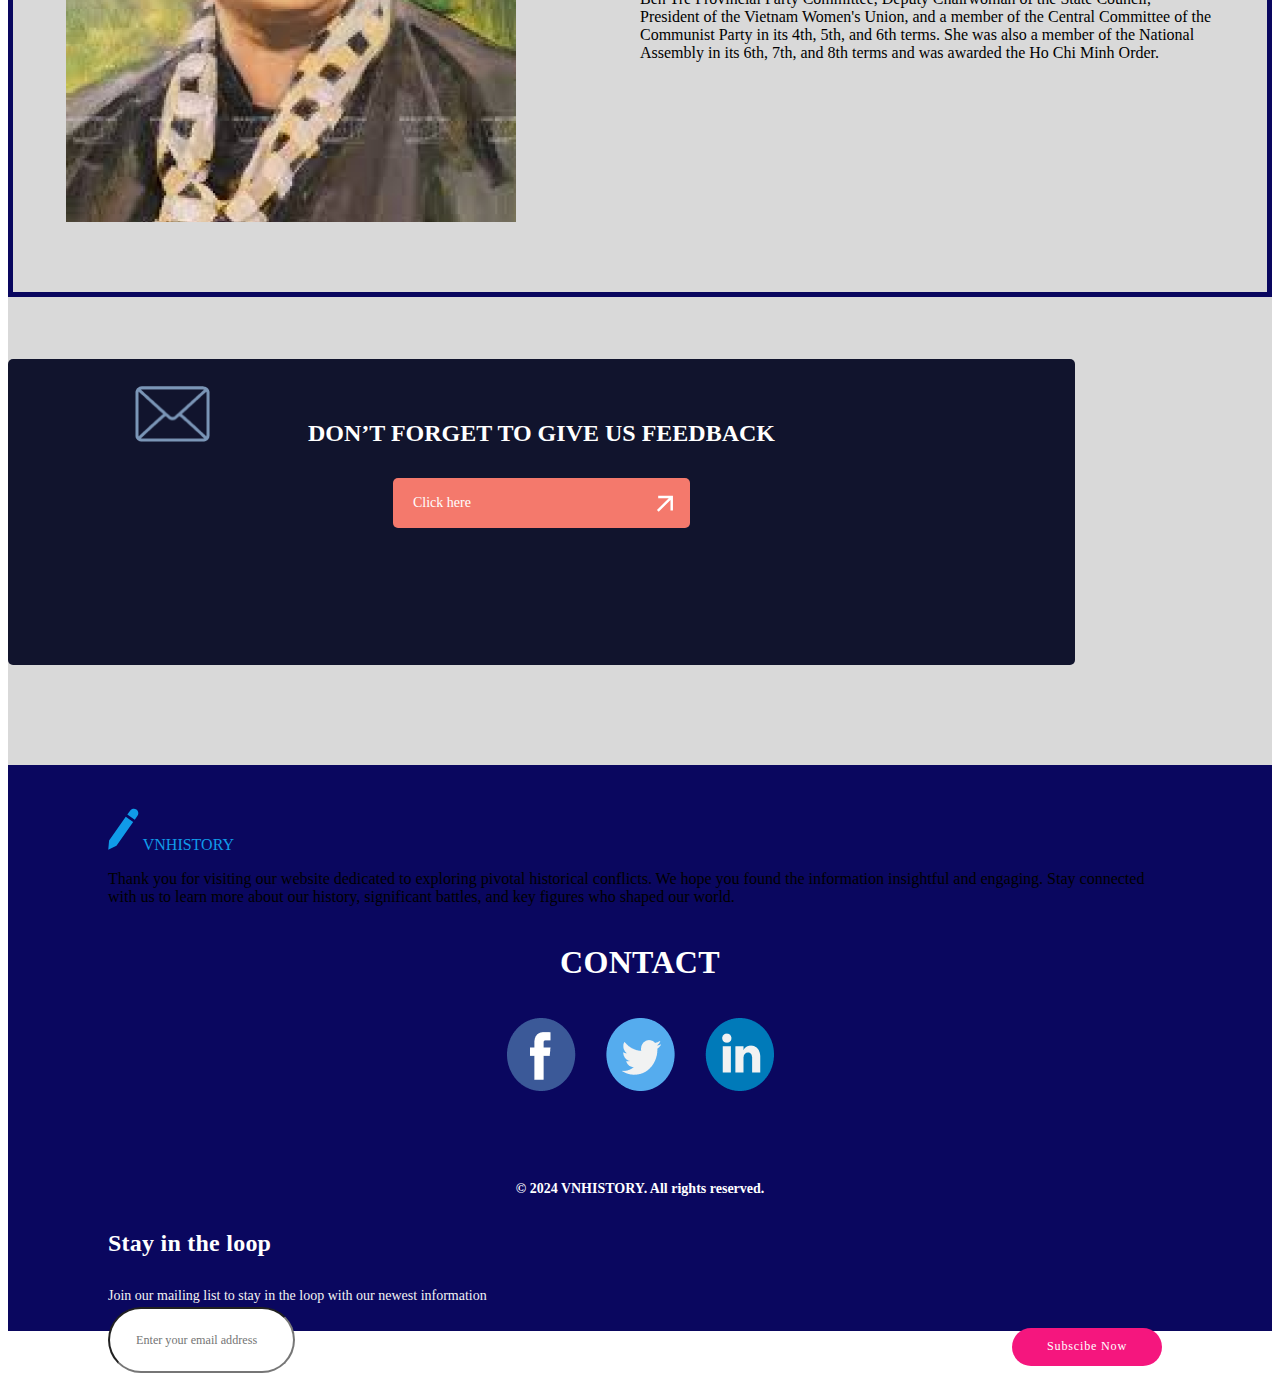
<file: Pages/Page3/page3.html>
<!DOCTYPE html>
<html lang="en">

<head>
    <meta charset="UTF-8">
    <meta name="viewport" content="width=device-width, initial-scale=1.0">
    <title>Document</title>
    <link href="https://cdn.jsdelivr.net/npm/bootstrap@5.0.2/dist/css/bootstrap.min.css" rel="stylesheet"
        integrity="sha384-EVSTQN3/azprG1Anm3QDgpJLIm9Nao0Yz1ztcQTwFspd3yD65VohhpuuCOmLASjC" crossorigin="anonymous">
    <link rel="stylesheet" href="../../components/Footer/footer.css">
    <link rel="stylesheet" href="../../components/Header/header.css">
    <link rel="stylesheet" href="../../components/FeedBack/feedback.css">

    <link rel="stylesheet" href="./page3.css">

</head>

<body>
    <div class="container-header">
        <div class="content-header">
            <div class="header-link">
                <div>
                    <svg width="31" height="42" viewBox="0 0 31 42" fill="none" xmlns="http://www.w3.org/2000/svg">
                        <path
                            d="M29.4878 7.78603L26.7696 11.6641L19.3189 6.62309L22.1174 2.6304C22.802 1.65367 23.8468 0.988531 25.022 0.781314C26.1972 0.574097 27.4065 0.84177 28.3839 1.52545C29.3613 2.20913 30.0266 3.25281 30.2337 4.4269C30.4407 5.60099 30.1724 6.8093 29.4878 7.78603ZM25.1774 13.933L8.46483 37.7772L0.251334 41.7044L1.09265 32.6242L17.7431 8.86856L25.1774 13.933Z"
                            fill="white" />
                    </svg>
                    <pan class="title-heading">VNHISTORY</pan>
                </div>
                <div class="nav-box">
                    <div class="nav-1">
                        <a href="../../index.html" class="header-link-item">Home</a>
                        <a href="../Page2/page2.html" class="header-link-item">Against the French</a>
                        <a href="../Page1/page1.html" class="header-link-item"> Against the Americans</a>
                        <a href="../Page4/page4.html" class="header-link-item">Famous Battles</a>
                    </div>
                    <div class="nav-1">
                        <a href="../Page3/page3.html" class="header-link-item nav-2">Key Historical Figures</a>
                        <a href="../Feedback/feedback.html" class="header-link-item nav-2">Feedback</a>
                        <a href="#feedback-link" class="header-link-item nav-2">Contact</a>
                    </div>
                </div>
                <div class="box-search">
                    <input type="text" class="input-search" placeholder="search">
                    <svg class="icon-search" width="18" height="18" viewBox="0 0 18 18" fill="none"
                        xmlns="http://www.w3.org/2000/svg">
                        <path fill-rule="evenodd" clip-rule="evenodd"
                            d="M12.5 11H11.71L11.43 10.73C12.41 9.59 13 8.11 13 6.5C13 2.91 10.09 0 6.5 0C2.91 0 0 2.91 0 6.5C0 10.09 2.91 13 6.5 13C8.11 13 9.59 12.41 10.73 11.43L11 11.71V12.5L16 17.49L17.49 16L12.5 11ZM6.5 11C4.01 11 2 8.99 2 6.5C2 4.01 4.01 2 6.5 2C8.99 2 11 4.01 11 6.5C11 8.99 8.99 11 6.5 11Z"
                            fill="white" />
                    </svg>

                </div>
            </div>
            <div class="intro-web">
                <div>
                    <p class="heading-title">
                        Key Historical Figures
                    </p>
                    <p class="sub-heading-title">
                        Information about talented revolutionaries
                    </p>
                </div>
            </div>
        </div>
    </div>
    <div class="history-hcm">
        <p class="name-human-history">Hồ Chí Minh </p>
        <p class="des-1">Hồ Chí Minh (May 19, 1890 – September 2, 1969), born Nguyễn Sinh Cung, and also known as Uncle
            Hồ (Bác Hồ),
            was a Vietnamese revolutionary and politician. He was the founder of the Communist Party of Vietnam and
            served as the President of the Democratic Republic of Vietnam from 1945 to 1969. He was also the Prime
            Minister of the Democratic Republic of Vietnam from 1945 to 1955, General Secretary of the Central Committee
            of the Vietnam Workers' Party from 1956 to 1960, and President of the Central Committee of the Vietnam
            Workers' Party from 1951 until his death.
        </p>
        <p class="des-2">Before rising to power, Hồ Chí Minh traveled through many countries and continents and is
            believed to have
            used between 50 and 200 different pseudonyms. Politically, Hồ Chí Minh adhered to Marxist-Leninist ideology.
            He was the leader of the Viet Minh independence movement and led the August Revolution of 1945. He also
            drafted and read the Declaration of Independence that established the Democratic Republic of Vietnam,
            becoming its President following the 1946 general elections.</p>

    </div>
    <div>
        <div class="box-content2-page-2">
            <div>
                <img src="../../assets/image 11.png" />
                <p class="des-img-content-2">
                    "Tôi sống ngày nào cũng vì đất nước ngày đó"- Đại tướng Võ Nguyên Giáp
                </p>
            </div>
            <div>
                <a class="name-human-his-content-2"
                    href="https://www.google.com/search?q=v%C3%B5+nguy%C3%AAn+gi%C3%A1p&sca_esv=cfcdd88b27eafc06&udm=2&biw=1280&bih=585&sxsrf=ADLYWIJNkUO1g6_N94FIjhkHIM4v09-GHw%3A1732774142263&ei=_ghIZ5fdD4jj2roP3avf-AY&oq=v%C3%B5+nguy%C3%AAn+&gs_lp=[base64]&sclient=img#vhid=nJwr-MH3YtYVRM&vssid=mosaic"
                    target="_blank">Võ Nguyên Giáp </a>
                <div class="box-des-2">
                    <p class="des-content-2">Võ Nguyên Giáp (August 25, 1911 – October 4, 2013), born Võ Giáp, also
                        known as General Giáp or
                        Anh Văn, was a Vietnamese military leader and politician. He was the first General and the
                        Supreme Commander of the Vietnam People's Army, one of the founding members of the Democratic
                        Republic of Vietnam. He is highly regarded by the Vietnamese government as "an outstanding and
                        close student of President Hồ Chí Minh." He was the commander of the campaigns during the
                        Indochina War (1946–1954), the Vietnam War (1955–1975), and the Vietnam–China Border War (1979).
                    </p>

                    <p class="des-content-2">Originally a history teacher, he is considered one of the greatest military
                        leaders in Vietnam's
                        history. He was hailed by many newspapers as a national hero of the Vietnamese people. Võ Nguyên
                        Giáp also read and was influenced by many historical leaders, such as Carl von Clausewitz, Sun
                        Tzu, George Washington, and Vladimir Lenin. However, he personally considered T. E. Lawrence and
                        Napoleon to be the two figures who had the greatest impact on him. Western media even referred
                        to him as the "Red Napoleon" due to his military leadership that completely defeated France's
                        invasion plans in the Battle of Dien Bien Phu in 1954, a victory that shocked the world. General
                        Giáp was also a strategic logistics mastermind and is recognized as the principal architect of
                        the Ho Chi Minh Trail, which transported weapons and soldiers from North Vietnam to the South
                        through Laos and Cambodia. The trail is acknowledged as one of the greatest feats of the 20th
                        century in military engineering and logistics management.</p>

                    <p class="des-content-2">Võ Nguyên Giáp is often credited with playing a key role in the military
                        victory of the
                        Democratic Republic of Vietnam over the United States and the Republic of Vietnam. His military
                        career is considered more distinguished compared to other leaders, with his former subordinates,
                        Văn Tiến Dũng and Hoàng Văn Thái, later taking on more direct military responsibilities than
                        Giáp himself. However, he played a crucial role in transforming the Vietnam People's Army into
                        one of the largest and most formidable combined and mechanized forces capable of defeating the
                        Army of the Republic of Vietnam in conventional warfare.</p>
                </div>

            </div>
        </div>
    </div>
    <div class="container-box-3">
        <dicv class="content-3">
            <div>
                <a class="title-content-3" href="https://www.google.com/search?gs_ssp=eJzj4tLP1TdIMstOSikyYPQSzDm8SqGk6OHu3rx0hZKHu5bmAQCxkQz2&q=l%C3%AA+tr%E1%BB%8Dng+t%E1%BA%A5n&rlz=1C1CHBF_enVN1129VN1129&oq=l%C3%AA+tr&gs_lcrp=EgZjaHJvbWUqCggBEC4YsQMYgAQyBggAEEUYOTIKCAEQLhixAxiABDIHCAIQABiABDIHCAMQABiABDIHCAQQLhiABDIHCAUQABiABDIHCAYQABiABDIGCAcQRRg90gEJMTczODBqMGo0qAIAsAIA&sourceid=chrome&ie=UTF-8" target="_blank">Lê Trọng Tấn </a>
            <div class="full-content-3">
                <p class="des-content-3">His full name was Lê Trọng Tố, born on October 1, 1914, in Nghĩa Lộ village, An Định hamlet, Yên Nghĩa commune, Hoài Đức district, Hà Đông province (now Yên Nghĩa ward, Hà Đông district, Hanoi). According to the book "Họ Trịnh và Thăng Long" (The Trịnh Family and Thăng Long), published by the National Culture Publishing House in 2000, written by researchers Bỉnh Di and Trịnh Quang Vũ, it is affirmed that General Lê Trọng Tấn is a descendant of the Trịnh Căn family.</p>
                <p  class="des-content-3">His father, known as Cụ Đồ Lê (or Năng), was involved in the Đông Kinh Nghĩa Thục movement. After the movement was suppressed, he returned to his hometown in Thanh Nhàn and started a school to teach Confucian literature. In 1926, Cụ Đồ Lê, along with Nhượng Tống, organized a memorial service for Phan Châu Trinh at the Hai Bà Trưng Temple in Đồng Nhân village</p>
                <p  class="des-content-3">Born into a family of scholars, he attended the Bưởi School in Hanoi during his youth. He was a bright student with a strong passion for martial arts and football. He played as a midfielder for the Eclair (Lightning) football team. Due to his football achievements, he was recruited into the French Air Force football team and enlisted in the colonial Red Regiment, serving at a garrison near Tông (Sơn Tây) airport. Since he wore the rank of đội (equivalent to a corporal), the villagers of Yên Nghĩa (near Tông airport) often called him "Đội Tố".</p>
                <p  class="des-content-3">Bà Bích Vân (also known as Hoàng Ngân), who was in charge of logistics and military affairs for the Bắc Kỳ Regional Committee, along with some other contacts, was tasked with recruiting Đội Tố, which she successfully accomplished. Lê Trọng Tấn joined the Việt Minh in 1944 and became a member of the military committee of the Hà Đông province's uprising committee in August 1945. After the August Revolution, he became a member of the Indochinese Communist Party.</p>

            </div>

            </div>
            <div>
                <img src="../../assets/image 18.png"/>
            </div>
        </dicv>
    </div>
    <div class="container-content-laster">
        <div class="content-laster">
          <div>
            <img src="../../assets/image 27.png"/>
          </div>
         <div>
            <a class="name-human-his-content-2" target="_blank" href="https://www.google.com/search?q=nguy%E1%BB%85n+th%E1%BB%8B+%C4%91%E1%BB%8Bnh+%E1%BA%A3nh+m%C3%A0u&sca_esv=cfcdd88b27eafc06&udm=2&biw=1280&bih=585&sxsrf=ADLYWIIUpe-Pfokc01uvzvXvqGUNkCeHjg%3A1732773714114&ei=UgdIZ73WBvPh0-kP46nv2QE&oq=nguy%E1%BB%85n+th%E1%BB%8B+%C4%91%E1%BB%8Bnh+%E1%BA%A3nh&gs_lp=[base64]&sclient=img#vhid=XxdlN_IjWOSR5M&vssid=mosaic">Nguyễn Thị Định </a>
            <p>Nguyễn Thị Định was born on March 15, 1920, in Lương Hòa, Giồng Trôm, Bến Tre. Her family was made up of farmers, but they participated in the anti-French movement. As the youngest child in her family, she was also known by the nickname Út Tịch. She was the first female Major General in the Vietnam People's Army and a prominent female politician in Vietnam. She served as the Deputy Commander of the South Vietnam Liberation Army, Deputy Commander of the Hồ Chí Minh Campaign, Secretary of the Bến Tre Provincial Party Committee, Deputy Chairwoman of the State Council, President of the Vietnam Women's Union, and a member of the Central Committee of the Communist Party in its 4th, 5th, and 6th terms. She was also a member of the National Assembly in its 6th, 7th, and 8th terms and was awarded the Ho Chi Minh Order.</p>
         </div>
        </div>
        <div id="feedback-link"></div>
    </div>
    <div id="footer"></div>
    <script src="../Page1/page1.js"></script>
</body>

</html>
</file>
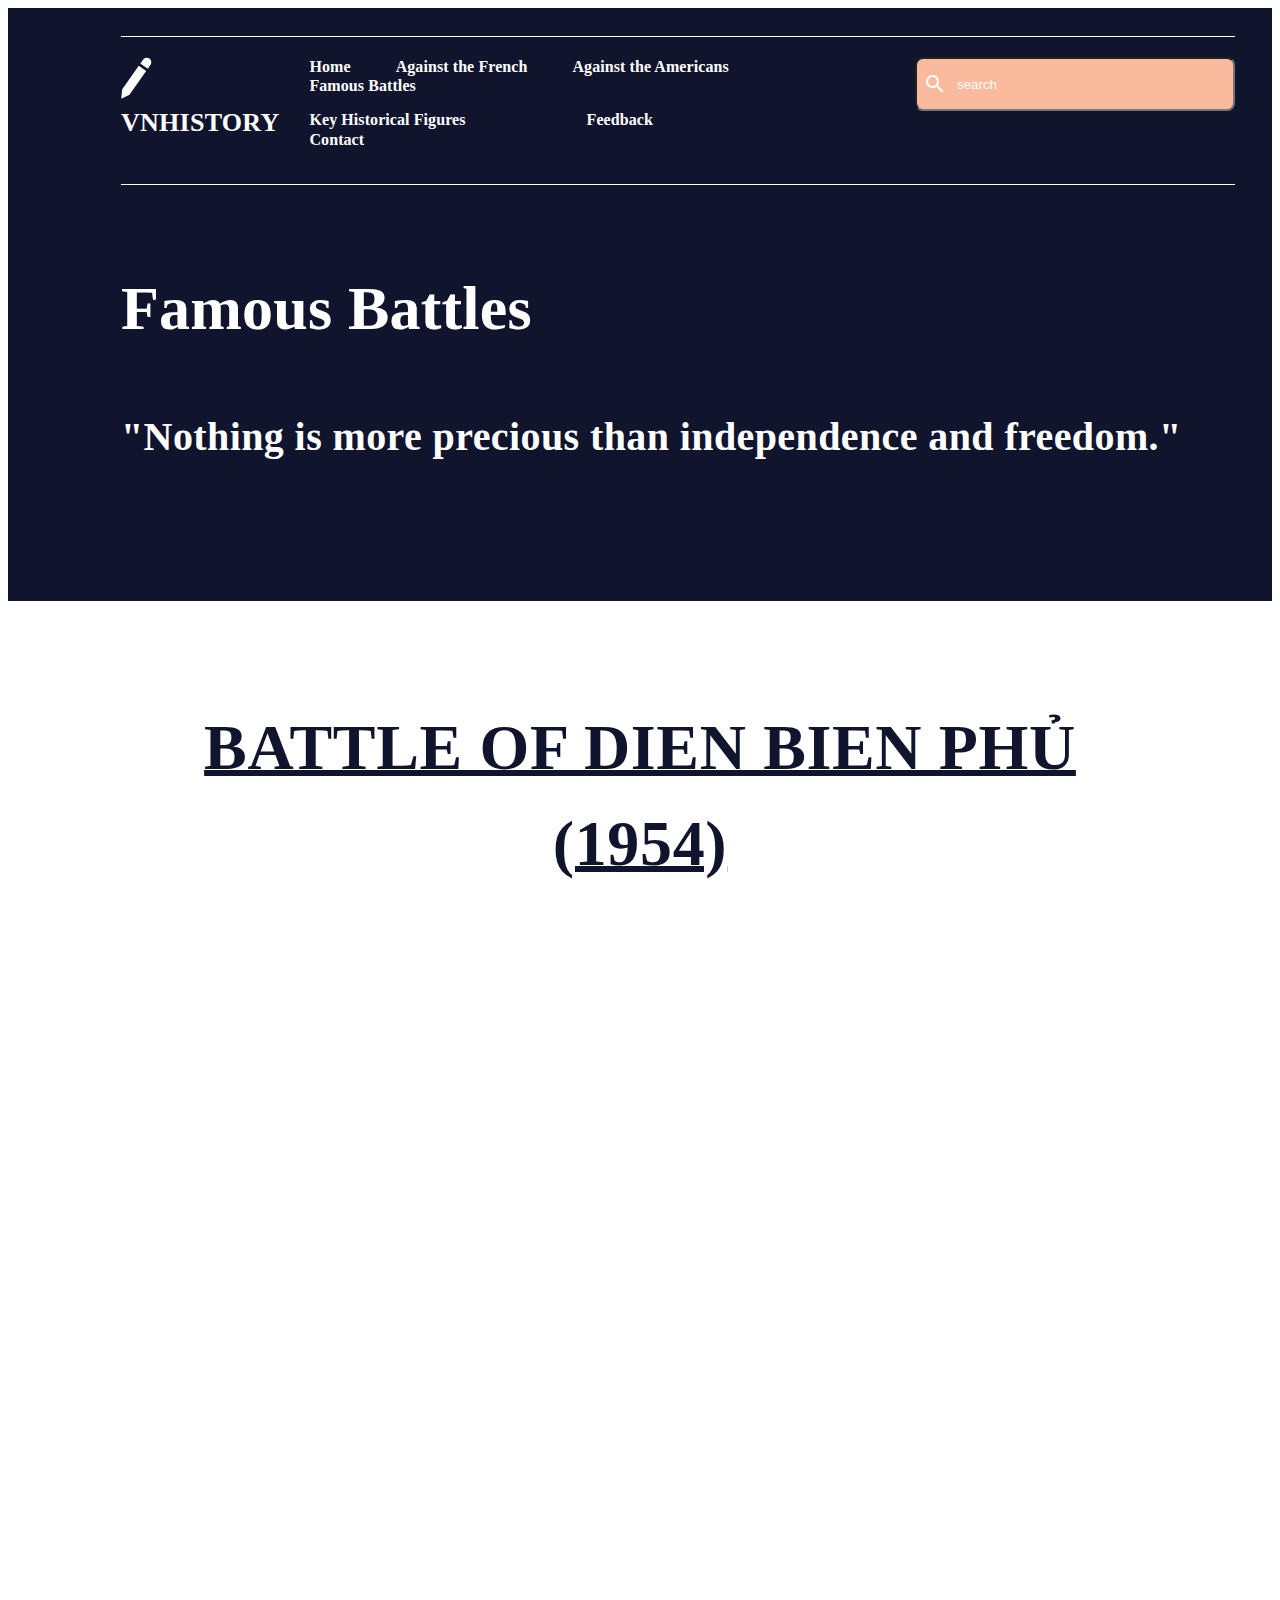
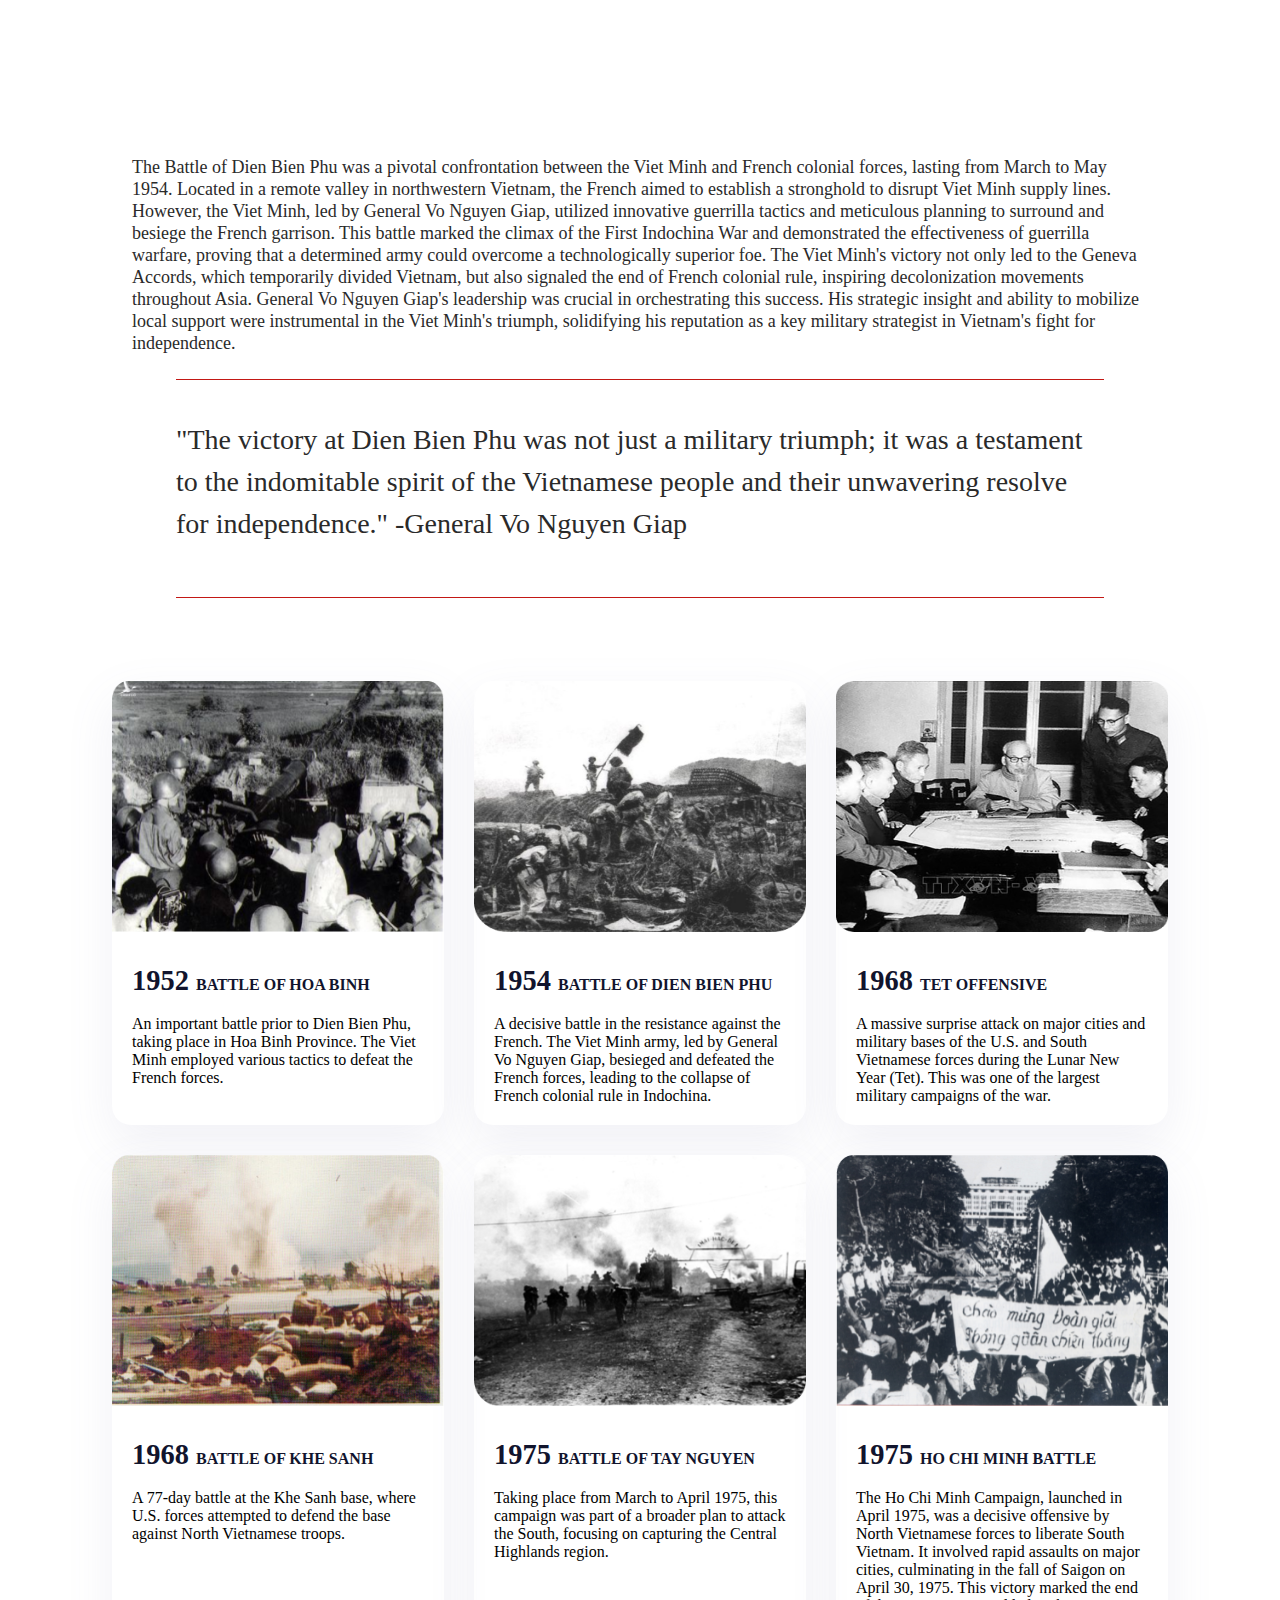
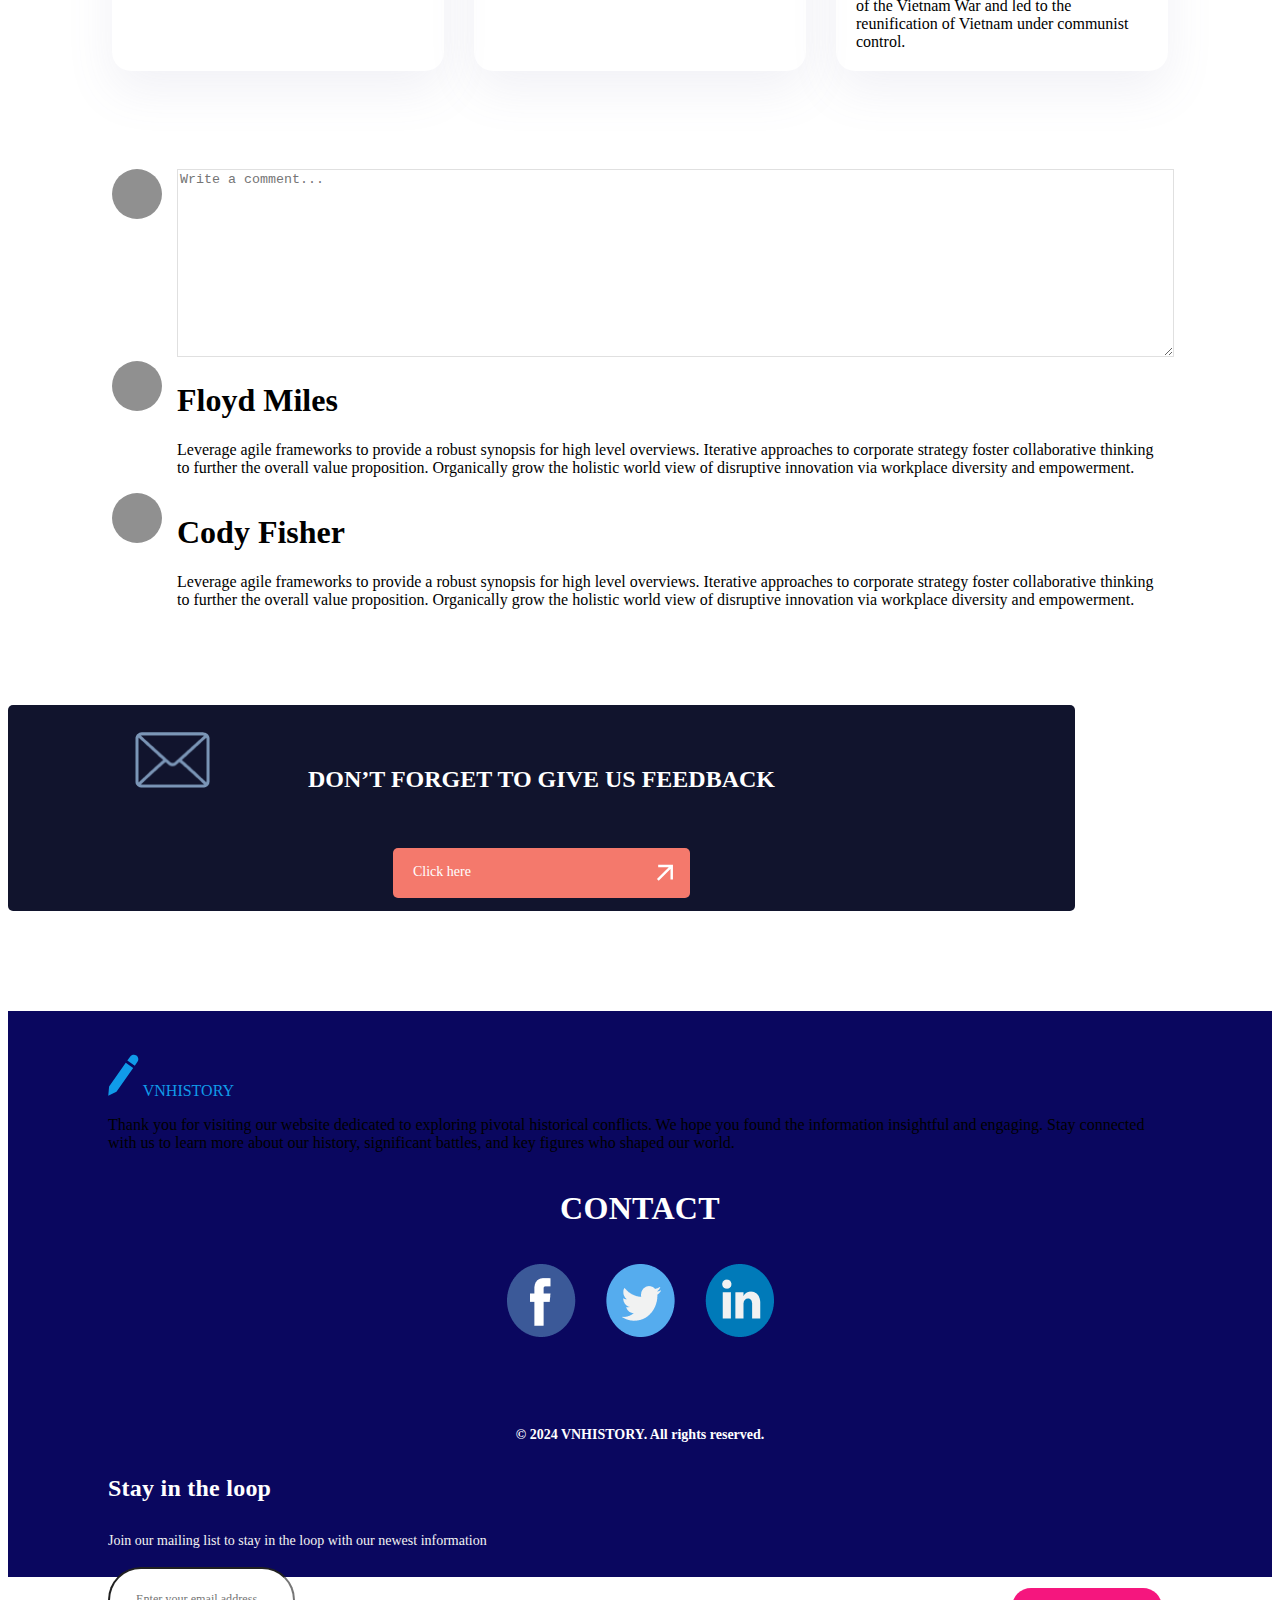
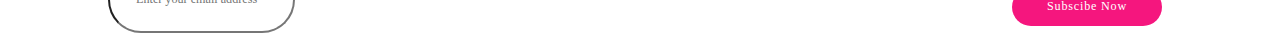
<file: Pages/Page4/page4.html>
<!DOCTYPE html>
<html lang="en">

<head>
    <meta charset="UTF-8">
    <meta name="viewport" content="width=device-width, initial-scale=1.0">
    <title>Document</title>
    <link href="https://cdn.jsdelivr.net/npm/bootstrap@5.0.2/dist/css/bootstrap.min.css" rel="stylesheet"
        integrity="sha384-EVSTQN3/azprG1Anm3QDgpJLIm9Nao0Yz1ztcQTwFspd3yD65VohhpuuCOmLASjC" crossorigin="anonymous">
    <link rel="stylesheet" href="../../components/Footer/footer.css">
    <link rel="stylesheet" href="../../components/Header/header.css">
    <link rel="stylesheet" href="../../components/FeedBack/feedback.css">
    <link rel="stylesheet" href="./page4.css">

</head>

<body>
    <div class="container-header">
        <div class="content-header">
            <div class="header-link">
                <div>
                    <svg width="31" height="42" viewBox="0 0 31 42" fill="none" xmlns="http://www.w3.org/2000/svg">
                        <path
                            d="M29.4878 7.78603L26.7696 11.6641L19.3189 6.62309L22.1174 2.6304C22.802 1.65367 23.8468 0.988531 25.022 0.781314C26.1972 0.574097 27.4065 0.84177 28.3839 1.52545C29.3613 2.20913 30.0266 3.25281 30.2337 4.4269C30.4407 5.60099 30.1724 6.8093 29.4878 7.78603ZM25.1774 13.933L8.46483 37.7772L0.251334 41.7044L1.09265 32.6242L17.7431 8.86856L25.1774 13.933Z"
                            fill="white" />
                    </svg>
                    <pan class="title-heading">VNHISTORY</pan>
                </div>
                <div class="nav-box">
                    <div class="nav-1">
                        <a href="../../index.html" class="header-link-item">Home</a>
                        <a href="../Page2/page2.html" class="header-link-item">Against the French</a>
                        <a href="../Page1/page1.html" class="header-link-item"> Against the Americans</a>
                        <a href="#" class="header-link-item">Famous Battles</a>
                    </div>
                    <div class="nav-1">
                        <a href="../Page3/page3.html" class="header-link-item nav-2">Key Historical Figures</a>
                        <a href="../Feedback/feedback.html" class="header-link-item nav-2">Feedback</a>
                        <a href="#feedback-link" class="header-link-item nav-2">Contact</a>
                    </div>
                </div>
                <div class="box-search">
                    <input type="text" class="input-search" placeholder="search">
                    <svg class="icon-search" width="18" height="18" viewBox="0 0 18 18" fill="none"
                        xmlns="http://www.w3.org/2000/svg">
                        <path fill-rule="evenodd" clip-rule="evenodd"
                            d="M12.5 11H11.71L11.43 10.73C12.41 9.59 13 8.11 13 6.5C13 2.91 10.09 0 6.5 0C2.91 0 0 2.91 0 6.5C0 10.09 2.91 13 6.5 13C8.11 13 9.59 12.41 10.73 11.43L11 11.71V12.5L16 17.49L17.49 16L12.5 11ZM6.5 11C4.01 11 2 8.99 2 6.5C2 4.01 4.01 2 6.5 2C8.99 2 11 4.01 11 6.5C11 8.99 8.99 11 6.5 11Z"
                            fill="white" />
                    </svg>

                </div>
            </div>
            <div class="intro-web">
                <div>
                    <p class="heading-title">
                        Famous Battles
                    </p>
                    <p class="sub-heading-title">
                        "Nothing is more precious than independence and freedom."
                    </p>
                </div>
            </div>
        </div>
    </div>
    <div>
        <div class="content-page-4">
            <h3 style="text-align: center; margin-bottom: 60px;">
                <a class="heading-page-4" href="https://www.youtube.com/watch?v=56XhjZOy3ew" target="_blank">
                    BATTLE OF DIEN BIEN PHỦ (1954)
                </a>
            </h3>
            <div class="vdeo-iframe">
                <iframe width="100%" height="762" src="https://www.youtube.com/embed/56XhjZOy3ew?si=S_mwjzguhIGQzbqp"
                    title="YouTube video player" frameborder="0"
                    allow="accelerometer; autoplay; clipboard-write; encrypted-media; gyroscope; picture-in-picture; web-share"
                    referrerpolicy="strict-origin-when-cross-origin" allowfullscreen></iframe>
            </div>
            <p class="sub-vdeo">
                The Battle of Dien Bien Phu was a pivotal confrontation between the Viet Minh and French colonial
                forces, lasting from March to May 1954. Located in a remote valley in northwestern Vietnam, the French
                aimed to establish a stronghold to disrupt Viet Minh supply lines. However, the Viet Minh, led by
                General Vo Nguyen Giap, utilized innovative guerrilla tactics and meticulous planning to surround and
                besiege the French garrison. This battle marked the climax of the First Indochina War and demonstrated
                the effectiveness of guerrilla warfare, proving that a determined army could overcome a technologically
                superior foe. The Viet Minh's victory not only led to the Geneva Accords, which temporarily divided
                Vietnam, but also signaled the end of French colonial rule, inspiring decolonization movements
                throughout Asia. General Vo Nguyen Giap's leadership was crucial in orchestrating this success. His
                strategic insight and ability to mobilize local support were instrumental in the Viet Minh's triumph,
                solidifying his reputation as a key military strategist in Vietnam's fight for independence.
            </p>
            <div class="hightlight-note">
                <p class="text-highlight">
                    "The victory at Dien Bien Phu was not just a military triumph; it was a testament to the indomitable
                    spirit of the Vietnamese people and their unwavering resolve for independence." -General Vo Nguyen
                    Giap
                </p>
            </div>
            <div id="card-battles"></div>
            <div class="box-coment">
                  <div  class="coment-item">
                    <div class="avt"></div>
                    <div class="content-coment-item">
                       <textarea class="input-coment-textarea" placeholder="Write a comment..." ></textarea>
                    </div>

                </div>
                <div  class="coment-item">
                    <div class="avt"></div>
                    <div class="content-coment-item">
                        <h1 class="name-account">Floyd Miles</h1>
                        <p class="des-coment">Leverage agile frameworks to provide a robust synopsis for high level overviews. Iterative
                            approaches to corporate strategy foster collaborative thinking to further the overall value
                            proposition. Organically grow the holistic world view of disruptive innovation via workplace
                            diversity and empowerment.
                        </p>
                    </div>

                </div>
                  <div  class="coment-item">
                    <div class="avt"></div>
                    <div class="content-coment-item">
                        <h1 class="name-account">Cody Fisher</h1>
                        <p class="des-coment">Leverage agile frameworks to provide a robust synopsis for high level overviews. Iterative approaches to corporate strategy foster collaborative thinking to further the overall value proposition. Organically grow the holistic world view of disruptive innovation via workplace diversity and empowerment.
                        </p>
                    </div>

                </div>
            </div>
        </div>
    </div>

    <div id="feedback-link"></div>
    <div id="footer"></div>
    <script src="./page4.js"></script>
    <script src="../Page1/page1.js"></script>
</body>

</html>
</file>
<file: components/Footer/footer.css>
.backgroud-footer{
    padding: 43px 100px 0 100px;
    background-color: #0A075F;
    height: 100%;
}
.title-col1{
    color: #109BE9;
}
.container{
    width: 100%;
    max-width: 100%;
    height: 523px;
}
.title-col-2{
font-size: 32px;
font-weight: 600;
line-height: 48px;
letter-spacing: 0.01em;
text-align: center;
text-underline-position: from-font;
text-decoration-skip-ink: none;
color: #fff;

}
.container-icon-social{
    display: flex;
    justify-content: center;
    gap: 30px;
    margin-top: 32px;
}
.high-light-footer{
    color: #fff;
    text-align: center;
font-size: 14px;
font-weight: 600;
line-height: 22.4px;
text-underline-position: from-font;
text-decoration-skip-ink: none;
margin-top: 87px;
}
.title-col-3{
font-size: 24px;
font-weight: 600;
line-height: 36px;
letter-spacing: 0.01em;
text-align: left;
text-underline-position: from-font;
text-decoration-skip-ink: none;
color: #fff;
}
.sub-title-col-3{
    font-family: "DM Sans"  Im !important;
font-size: 14px;
font-weight: 400;
line-height: 22.4px;
text-align: left;
text-underline-position: from-font;
text-decoration-skip-ink: none;
 color: #f3f3f3;
}
.form-control{
    border-radius: 45px;
    height: 60px;
    padding-left: 26px;
    font-family: "DM Sans" !important;
font-size: 12.16px;
font-weight: 400;
line-height: 15.83px;
text-align: left;
text-underline-position: from-font;
text-decoration-skip-ink: none;
color: #959595;

}
.container-input-email-footer{
    position: relative;
}
.btn-sunmit-footer{
      all: initial;
    position: absolute;
    bottom: 7px;
    right: 10px;
    width: 150px;
    height: 38px;
    background-color: #F5167E;
    border-color: #F5167E;
    border-radius: 50px; 
    color: #fff;
    font-family: "DM Sans" !important;
font-size: 12.16px;
font-weight: 400;
line-height: 15.83px;
letter-spacing: 0.065em;
text-align: center;
text-underline-position: from-font;
text-decoration-skip-ink: none;
 outline: none;
 
}
</file>
<file: components/FeedBack/feedback.css>
.container-link-feedback{
    width: 1067px;
    height: 170px;
    background-color: #11142D;
    border-radius: 5px;
    padding: 0;
    padding-top: 36px;
    position: relative;
    margin-bottom: 100px;
}
.img-mail{
    width: 75px;
    height: 56px;
    position: absolute;
    top: 27px;
    left: 127px;
}
.title-feedback-link{
    font-family: Manrope;
font-size: 24px;
font-weight: 800;
line-height: 28.8px;
text-align: center;
text-underline-position: from-font;
text-decoration-skip-ink: none;
color: #fff;
}
.btn-to-link{
    all: initial;
    margin: 0 auto;
    text-align: center;
    width: 260px;
    height: 50px;
    background-color:#F4796C;
    font-family: "Inter" !important;
font-size: 14px;
font-weight: 400;
line-height: 16.94px;
text-align: left;
text-underline-position: from-font;
text-decoration-skip-ink: none;
color: #fff;
border-radius: 5px;
display: flex;
 justify-content: space-between;
 align-items: center;
 padding: 0 17px 0 20px;
 margin-top: 30px;
}
.box-mail-link{
    display: flex;
    justify-content: center;
    align-items: center;
    flex-direction: column;
}
</file>
<file: components/HistoryFigures/historyfigures.css>
.date-human,
.title-historycal{
font-family: "Mulish";
font-size: 24px;
font-weight: 700;
line-height: 28.8px;
letter-spacing: 0.005em;
text-align: left;
text-underline-position: from-font;
text-decoration-skip-ink: none;
color: #333333;
text-align: center;
}
.image-historycal{
    margin-bottom: 20px;
}
.date-human{
   text-decoration: underline;
   margin-bottom: 8px;
}
.container-card-history-figures{
  text-align: center;
}
.description-historycal{
    color : #2A2A2A;
    max-width: 240px;
}
</file>
<file: components/CardBattles/cardBattles.css>
.image-battless{
    height: 376px;
    width: 100%;

}
.title-battless{
font-family: Mulish;
font-size: 24px;
font-weight: 700;
line-height: 28.8px;
letter-spacing: 0.005em;
text-align: left;
text-decoration-line: underline;
text-decoration-style: solid;
text-underline-position: from-font;
text-decoration-skip-ink: auto;
color: #333333;
}
.description-battles{
font-family: Nunito Sans;
font-size: 15px;
font-weight: 400;
line-height: 22px;
text-align: left;
text-underline-position: from-font;
text-decoration-skip-ink: none;
margin-top: 11px;
color: #2A2A2A;
}
</file>
<file: components/OverviewWarwithAmerican/OverviewWarwithAmerican.css>
.container-overviewWarwithAmerican{
    max-height: 700px;
    background-color: #11142D;
    padding: 33px 113px;
    margin-bottom: 50px;
}
.content-overviewWarwithAmerican{
 max-width: 1232px;
 margin: 0 auto;
 display: flex;
 gap: 32px;
}
.box-vdeo{
    background-color: #fff;
    max-width: 696px;
}
.title-vdeo-war{
font-family: Mulish;
font-size: 24px;
font-weight: 700;
line-height: 28.8px;
letter-spacing: 0.005em;
text-align: left;
text-decoration-line: underline;
text-decoration-style: solid;
text-underline-position: from-font;
text-decoration-skip-ink: auto;
color: #11142D;
}
.box-title-vdeo{
    padding: 20px;
}
.style-text-youtobe{
font-family: Mulish;
font-size: 12px;
font-weight: 700;
line-height: 13.2px;
letter-spacing: 0.008em;
text-align: left;
text-underline-position: from-font;
text-decoration-skip-ink: none;
color: #9A9AB0;
margin-top: 20px;

}
.style-text-youtobe:first-child{
    margin-right: 20px;
}
.card-over-item{
    display: flex;
 background-color: #fff;
 margin-bottom: 16px;
}
.content-overcarditem{
    padding: 16px;

}
.text-item{
font-family: Mulish;
font-size: 24px;
font-weight: 700;
line-height: 28.8px;
letter-spacing: 0.005em;
text-align: left;
text-decoration-line: underline;
text-decoration-style: solid;
text-underline-position: from-font;
text-decoration-skip-ink: auto;
color: #11142D;

}
.sub-text-item{
font-family: Mulish;
font-size: 12px;
font-weight: 700;
line-height: 13.2px;
letter-spacing: 0.008em;
text-align: left;
text-underline-position: from-font;
text-decoration-skip-ink: none;
color: #9A9AB0;
margin-top: 20px;

}
.see-more{
    font-family: IBM Plex Sans KR;
font-size: 128px;
font-weight: 600;
line-height: 95px;
letter-spacing: 0.01em;
text-align: left;
text-underline-position: from-font;
text-decoration-skip-ink: none;
color: #fff;

}
.container-overviewWarwithAmerican .container-menu-box{
    margin-bottom: 65px;
}
</file>
<file: components/Header/header.css>
.content-header{
    padding: 0 37px 0 113px;
    max-width: 1440px;
    margin: 0 auto;
    padding-top: 28px;
}
.container-fluid,
.navbar-nav{
    background-color: #11142D;
}
.header-link{
    display: flex;
}
.header-link-item{
font-family: Mulish;
font-size: 16px;
font-weight: 700;
line-height: 19.2px;
letter-spacing: 0.005em;
text-align: left;
text-underline-position: from-font;
text-decoration-skip-ink: none;
color: #FFFFFF;
text-decoration: none;
margin-right: 41px;
}
.container-header{
    background-color: #11142D;
    /* height: 769px;   */
}
.title-heading{
    font-family: IBM Plex Sans KR;
font-size: 26px;
font-weight: 600;
line-height: 39px;
letter-spacing: 0.01em;
text-align: left;
text-underline-position: from-font;
text-decoration-skip-ink: none;
color: #FFFFFF;
}
.input-search{
    width: 274px;
    height: 48px;
    background-color: #FABA9E;
    border-radius: 8px;
    padding-left: 40px;
}
.box-search{
    position: relative;
    margin-left: 118px;
}
.icon-search{
    position: absolute;
    top: 27px;
    left: 11px;
    transform: translateY(-50%);
}
.input-search::placeholder{
    color: #FFFFFF;
}
.nav-box{
    margin-left: 30px;

}
.nav-1{
    margin-bottom: 15px;
}
.header-link{
    padding: 20px 0;
    border-top: 1px solid #fff;
    border-bottom: 1px solid #fff;
}
.intro-web{
    display: flex;
    justify-content: space-between;
}
.heading-title{
font-family: Mulish;
font-size: 62px;
font-weight: 700;
line-height: 74.4px;
letter-spacing: 0.003em;
text-align: left;
text-underline-position: from-font;
text-decoration-skip-ink: none;
color: #FFFFFF;
max-width: 608px;
}
.sub-heading-title{
    font-family: IBM Plex Sans KR;
font-size: 40px;
font-weight: 600;
line-height: 60px;
letter-spacing: 0.01em;
text-align: left;
text-underline-position: from-font;
text-decoration-skip-ink: none;
color: #fff;
}
.sadox-image{
    width: 504px;
height: 502px;
top: 39px;
left: -39px;
gap: 0px;
opacity: 0px;
 background-color: #292B42;
 position: absolute;
}
.box-image-header{
    position: relative;
}

.box-image-header > div:first-child {
    position: relative;
    z-index: 2; /* Hình ảnh ở trên */
}
.sadox-image {
    z-index: 1; /* Sadox nằm dưới */
   
}
.intro-web{
    padding: 24px 0 94px 0;
}
.nav-2{
    margin-right: 117px;
}
</file>
<file: main.css>
*{
    margin: 0;
    padding: 0;
    box-sizing: border-box;
    font-family: "IBM Plex Sans KR";
}
p{
    margin: 0;
}

#card-container{
    display: flex;
    justify-content: center;
    align-items: center;
    gap: 30px;
    margin-top: 100px;
}
.content-container{
    padding: 0 104px;
    margin-bottom: 77px;
}
.container-menu-box{
    display: flex;
    justify-content: space-between;
    max-width: 1232px;
    margin: 0 auto;
}
.title-box-model{
font-family: Mulish;
font-size: 31px;
font-weight: 700;
line-height: 37.2px;
letter-spacing: 0.005em;
text-align: left;
text-underline-position: from-font;
text-decoration-skip-ink: none;
color: #11142D;
}
.btn-box-model{
    width: Hug (112px)px;
height: Fixed (56px)px;
top: 3679px;
left: 1224px;
padding: 18px 24px 18px 24px;
gap: 10px;
border-radius: 8px;
opacity: 0px;
background-color:  #F36326;
color: #fff;
border: none;
}
#card-battles{
    display: grid;
    grid-template-columns: repeat(2, 1fr); /* Tạo 2 cột có kích thước bằng nhau */
    column-gap: 10px;
    row-gap: 20px;
    max-width: 1232px;
    margin: 55px auto 38px;
}
#overview-war-width-french{
    display: flex;
    max-width: 1232px;
    margin: 0 auto;
    gap: 16px;
    margin-top: 55px;
}
#overview-war-width-french .container-card-battles{
    width: 316px;
} 
.div-see-more{
width: 296px;
height: 312px;
background-color: #11142D;
display: flex;
justify-content: center;
align-items: center;
cursor: pointer;

}
.div-see-more p {
    font-family: IBM Plex Sans KR;
font-size: 128px;
font-weight: 600;
line-height: 192px;
letter-spacing: 0.01em;
text-align: left;
text-underline-position: from-font;
text-decoration-skip-ink: none;
color: #fff;
}
.overview-war-width-french .description-battles{
font-family: Nunito Sans;
font-size: 15px;
font-weight: 400;
line-height: 22px;
text-align: left;
text-underline-position: from-font;
text-decoration-skip-ink: none;
color: #2a2a2a;
}
.give-contact-container{
    background-color: #0A075F;
    height: 223px;
    display: flex;
    align-items: center;
    margin-bottom: 50px;
}
.title-give-contact{
font-family: Manrope;
font-size: 24px;
font-weight: 700;
line-height: 28.8px;
text-align: left;
text-underline-position: from-font;
text-decoration-skip-ink: none;
color: #fff;
max-width: 196px;
margin-right: 64px;
}
.content-give-contact{
    max-width: 1232px;
    margin: 0 auto;
    display: flex;
    align-items: center;
}
.box-give-contact{
    display: flex;
    align-items: center;
    flex:1;
}
.input-col1{
    width: 307px;
    padding: 0;
}
.input-col2{
  width: 450px;
    padding: 0;

}
.btn-give-contact{
    width: 171px;
height: 50px;
border-radius: 4px 0px 0px 0px;
background-color: #F4796C;
color: #fff;
outline: none;
border: none;
border-radius: 4px;
margin-left: 7px;
}
.input-give-contact{
    width: 100%;
    height: 50px;
    border-radius: 6px;
    background-color: #8483AF;
    color: #fff;
    font-family: Inter;
font-size: 14px;
font-weight: 500;
line-height: 16.94px;
text-align: left;
text-underline-position: from-font;
text-decoration-skip-ink: none;
outline: none;
border: none;
padding-left: 24px;
}
.input-give-contact::placeholder {
  color: #fff; 
  font-size: 14px; 
}
a{
    text-decoration: none;
    color: #fff;
}
@media (max-width:1400px){
    .heading-title{
        font-size: 30px;
    }
    .sub-heading-title{
        font-size: 20px;
    }
    .btn-give-contact{
        margin-left: 0;
    }

}
@media (max-width:1178px){
   .box-give-contact{
         flex-direction: column;
         align-items: flex-start;
         gap: 10px;
   }
   .input-col1{
         width: 100%;
   }
   #overview-war-width-french{
         flex-direction: column;
         align-items: center;
         margin-bottom: 30px;
   }
   #overview-war-width-french .container-card-battles{
    width: 90%;
   }
   .div-see-more{
   display: none;
   }
   .box-vdeo iframe{
       width: 100%;
   }
   .heading-title{
         font-size: 20px;
   }
   .sub-heading-title{
            font-size: 18px;
   }
   .container-menu-box{
    width: 90%;
   }
   .content-container{
    padding: 0 20px;
   }
}
@media (max-width: 1035px){
    .intro-web{
        flex-direction: column;
    }
    .intro-web p{
        text-align: center;
    }
    .heading-title{
        max-width: 100%;
    }
    .box-image-header{
        max-width: 556px;
        margin: 0 auto;
    }
    #card-container{
        display: grid;
        grid-template-columns: 1fr 1fr;
    }
}
@media (max-width: 979px){
    .content-overviewWarwithAmerican{
        flex-direction: column;
    }
    .container-overviewWarwithAmerican{
        max-height: unset;

    }
    .box-vdeo{
        max-width: 100%;
    }
}
@media (max-width: 879px){
    .box-search{
        margin-left: 10px;
    }
    .input-search{
        width: 100px;
    }
    .backgroud-footer{
        padding: 20px;
    }
    .title-box-model{
        font-size: 23px;
    }
    .img-mail{
        display: none;
    }
}
@media (max-width: 745px){
    .btn-box-model{
        width: 100px;
        height: 40px;
        padding: 0;
    }
    .btn-box-model a{
        font-size: 14px;
    }
    .container-overviewWarwithAmerican{
        padding: 33px 20px;
    }
    .box-image-header img{
        width: 200px;
        height: 200px;
    }
    .sadox-image{
        width: 180px;
        height: 180px;
    }
    .content-give-contact{
        padding: 0 20px;
    }
    .input-give-contact{
        width: 200px;
    }
    .title-give-contact{
        font-size: 20px;
        margin-right: 20px;
        width: 500px;
    }
    .nav-1{
        display: grid;
        grid-gap:10px

    }
    .title-heading{
        font-size: 20px;
    }
    .box-give-contact{
        max-width: 50px;
    }
    .give-contact-container{
        height: auto;
        padding:  20px 0;
    }
    .content-give-contact,
    .header-link{
        flex-direction: column;
    }
    .input-search{
        width: 100%;
    }
    .box-give-contact{
        max-width: 100%;
    }
    .input-give-contact{
        width: 300px;
    }
    .title-give-contact{
        margin-bottom: 20px;
        max-width: 200px;
        margin-right: 0;
        text-align: center;
    }
    .card-over-item{
        flex-direction: column;
    }
    #card-container{
        grid-template-columns: 1fr;
    }
    .btn-to-link{
        width: 200px;
    }
    .container-link-feedback {
             height: auto;
             padding-bottom: 20px;
    }
    #card-battles{
        grid-template-columns: 1fr;

    }
    .backgroud-footer{
        height: unset;
    }
    .container-input-email-footer{
        margin-top: 20px;
    }
    .content-header{
        padding-left: 20px;
        padding-right: 20px;
    }
}
</file>
<file: Pages/Page1/page1.css>
.intro-web{

}
.title-content-firt{
font-family: Mulish;
font-size: 64px;
font-weight: 700;
line-height: 76.8px;
letter-spacing: 0.005em;
text-align: left;
text-underline-position: from-font;
text-decoration-skip-ink: none;
color: #0A075F;
}
.caontainer-content-firt{
    display: grid;
    grid-template-columns: 1fr 1fr;
    grid-gap: 50px;
    margin-top: 15px;
}
.content-firt{
    max-width: 1440px;
    padding: 45px 66px;
    margin: 0 auto;
}
.box-content1{
    background-image: url('../../assets/bgcontent1.png');
}
.img-john{
width: 553px;
height: 379px;
}


.tilte-link-content1{
font-family: Mulish;
font-size: 28px;
font-weight: 600;
line-height: 33.6px;
letter-spacing: 0.005em;
text-align: left;
text-decoration-line: underline;
text-decoration-style: solid;
text-underline-position: from-font;
text-decoration-skip-ink: auto;
color: black;
}
.cv{
    margin-bottom: 21px;
}
.caontainer-content-firt p{
font-family: "Mulish";
font-size: 28px;
font-weight: 600;
line-height: 33.6px;
letter-spacing: 0.005em;
text-align: left;
text-underline-position: from-font;
text-decoration-skip-ink: none;
color: #333;

}

.box-content2{
    background-image: url('../../assets/content2.png');
}
.content-sercond{
       max-width: 1440px;
    padding: 45px 66px;
    margin: 0 auto;
}
.description-box2 p,
.text-content-box{
font-family: Mulish;
font-size: 28px;
font-weight: 600;
line-height: 33.6px;
letter-spacing: 0.005em;
text-align: left;
text-underline-position: from-font;
text-decoration-skip-ink: none;
color: #333;
}
.offensive-row-1{
    display: grid;
    grid-template-columns: 1fr 1fr;
    grid-gap: 50px;
    margin-top: 60px;
}
.describe-offensive{

width: 100%;
text-align: center;
}
.describe-offensive a{
    font-family: Mulish;
font-size: 28px;
font-weight: 600;
line-height: 33.6px;
letter-spacing: 0.005em;
text-decoration-line: underline;
text-decoration-style: solid;
text-underline-position: from-font;
text-decoration-skip-ink: auto;
color: #333333;
}
.description-box2{
    margin-top: 46px;
}
.description-box2 p{
    margin-top: 40px;
}
.content-3{
    max-width: 1440px;
    text-align: center;
    padding: 57px 88px;
    margin: 0 auto;
}
.title-content-3{
font-family: Mulish;
font-size: 64px;
font-weight: 700;
line-height: 76.8px;
letter-spacing: 0.005em;
text-align: left;
text-underline-position: from-font;
text-decoration-skip-ink: none;
color: #0A075F;
text-align: left;
}
.linl-content-3 {
font-family: Mulish;
font-size: 28px;
font-weight: 600;
line-height: 33.6px;
letter-spacing: 0.005em;
text-align: left;
text-decoration-line: underline;
text-decoration-style: solid;
text-underline-position: from-font;
text-decoration-skip-ink: auto;
color: #333333;
margin-bottom: 20px;
}
.sub-content-3{
font-family: Mulish;
font-size: 28px;
font-weight: 600;
line-height: 33.6px;
letter-spacing: 0.005em;
text-align: left;
text-underline-position: from-font;
text-decoration-skip-ink: none;
color: #333333;
margin: 50px 0;
}
.key-battles{
font-family: Mulish;
font-size: 64px;
font-weight: 700;
line-height: 76.8px;
letter-spacing: 0.005em;
text-align: left;
text-underline-position: from-font;
text-decoration-skip-ink: none;
color: #0A075F;

}
</file>
<file: Pages/Page2/page2.css>
.image-page2-2{
    margin-left: 50px;
}
.description-box2 p{
    margin: 0;
}
.description-box2{
    margin-top: 0;
}
.offensive-row-1{
    gap: 30px;
}
.sub-content-3{
    margin: 0;
}
.sub-content-3:nth-child(2){
    margin: 20px 0 10px 0;
}
.box-sub-content-3 .sub-content-3:first-child{
    margin-top: 10px;
}
</file>
<file: Pages/Page3/page3.css>
.history-hcm{
    background-image: url('../../assets/bg-hcm.png');
    width: 100%;
    height: 670px;
    background-size: cover;
    background-repeat: no-repeat;
    background-clip: border-box;
    position: relative;
}
.name-human-history{
    position: absolute;
    top: 94px;
    left: 69px;
font-family: Mulish;
font-size: 64px;
font-weight: 400;
line-height: 76.8px;
letter-spacing: 0.005em;
text-align: left;
text-decoration-line: underline;
text-decoration-style: solid;
text-underline-position: from-font;
text-decoration-skip-ink: auto;
color: #fff;

}
.des-1{
    position: absolute;
    top: 102px;
    left: 490px;
font-family: Mulish;
font-size: 14px;
font-weight: 600;
line-height: 18.2px;
letter-spacing: 0.008em;
text-align: left;
text-underline-position: from-font;
text-decoration-skip-ink: none;
color: #fff;
max-width: 285px;

}
.des-2{

 position: absolute;
    top: 72px;
    right: 29px;
font-family: Mulish;
font-size: 14px;
font-weight: 600;
line-height: 18.2px;
letter-spacing: 0.008em;
text-align: left;
text-underline-position: from-font;
text-decoration-skip-ink: none;
color: #fff;
max-width: 285px;
}
.box-content2-page-2{
    max-width: calc(100% - 212px);
    margin: 0 auto;
    display: grid;
    grid-template-columns: 418px 1fr;
    grid-gap: 68px;
    margin-top: 60px;
    margin-bottom: 52px;
}
.des-content-2{
font-family: Mulish;
font-size: 18px;
font-weight: 600;
line-height: 18.2px;
letter-spacing: 0.008em;
text-align: left;
text-underline-position: from-font;
text-decoration-skip-ink: none;
color: #3e4054;
margin-top: 27px;
}
.name-human-his-content-2{
font-family: Mulish;
font-size: 64px;
font-weight: 700;
line-height: 76.8px;
letter-spacing: 0.005em;
text-align: left;
text-decoration-line: underline;
text-decoration-style: solid;
text-underline-position: from-font;
text-decoration-skip-ink: auto;
color: black;
}
.des-img-content-2{
font-family: var(--LabelSmallFont);
font-size: var(--LabelSmallSize);
font-weight: 500;
line-height: var(--LabelSmallLineHeight);
letter-spacing: var(--LabelSmallTracking);
text-align: left;
text-underline-position: from-font;
text-decoration-skip-ink: none;
color: #3e4054;
margin-top: 22px;

}
.container-box-3{
    background: #0A075F;
}
.content-3{
    max-width: calc(100% - 212px);
    margin: 0 auto;
    padding: 65px 110px 100px;
}
.content-3{
    display: grid;
    grid-template-columns: 697px 1fr;
    grid-gap: 128px;
}
.title-content-3{
font-family: Mulish;
font-size: 64px;
font-weight: 700;
line-height: 76.8px;
letter-spacing: 0.005em;
text-align: left;
text-decoration-line: underline;
text-decoration-style: solid;
text-underline-position: from-font;
text-decoration-skip-ink: auto;
color: #fff;
}
.des-content-3{
font-family: Mulish;
font-size: 14px;
font-weight: 600;
line-height: 18.2px;
letter-spacing: 0.008em;
text-align: left;
text-underline-position: from-font;
text-decoration-skip-ink: none;
color: #fff;

}
p{
    margin-bottom: 0;
}
.full-content-3{
    margin-top: 62px;

}
.container-content-laster{
 background-color: #D9D9D9;
 padding-top: 91px;
 padding-bottom: 100px;

}
.content-laster{
    border: 5px solid #0A075F;
    display: grid;
    grid-template-columns: 1fr 1fr;
    max-width: calc(100% - 80px);
    margin: 0 auto;
    padding: 66px 53px;
    margin-bottom: 62px;
}
.container-link-feedback{
    padding-bottom: 100px;
    margin-bottom: 0;
}
.content-laster p{
    margin-top: 72px;
}
</file>
<file: Pages/Page4/page4.css>
.content-page-4{
    max-width: calc(100% - 208px);
    margin: 0 auto;
    padding-top: 80px;
}
.heading-page-4{
    margin-bottom: 70px;
    font-family: IBM Plex Sans KR;
font-size: 64px;
font-weight: 600;
line-height: 96px;
letter-spacing: 0.01em;
text-align: center;
text-decoration-line: underline;
text-decoration-style: solid;
text-underline-position: from-font;
text-decoration-skip-ink: auto;
color: #11142D;
}
.hightlight-note{
    max-width: 928px;
    margin: 0 auto;
    border-top: 1px solid #C31815;
    border-bottom: 1px solid #C31815;
    padding: 24px 0;
}
.text-highlight{
   font-family: IBM Plex Serif;
font-size: 28px;
font-weight: 400;
line-height: 42px;
text-align: left;
text-underline-position: from-font;
text-decoration-skip-ink: none;
 color: #2a2a2a;
 margin-top: 15px;
}
.sub-vdeo{
    font-family: Nunito Sans;
font-size: 18px;
font-weight: 400;
line-height: 22px;
text-align: left;
text-underline-position: from-font;
text-decoration-skip-ink: none;
color: #2a2a2a;
margin-top: 38px;
padding: 0 20px;
max-width: 1208px;
margin: 38px auto 25px;
}
.vdeo-iframe{
    width: 100%;
   max-width: 1232px;
   margin: 0 auto;
}
#card-battles{
    display: grid;
    grid-template-columns: repeat(3, 1fr);
    grid-gap: 30px;
    margin-top: 93px;
    max-width: 1232px;
    margin: 0 auto;
    margin-top: 83px;
}
.image-battless{
    max-height: 251px;
    height: 251px;
    width: 100%;
}
.container-card-battles{
    box-shadow: 0px 18.95px 47.38px 0px #7773AA1A;
    border-radius: 19px;
}
.description-battles{
    margin-bottom: 0;
    padding: 20px 20px;
    padding-top: 0;
}
.title-battless{
    padding: 10px 20px 0;
}
.title-battless span:first-child{
    font-family: DM Sans;
font-size: 28.43px;
font-weight: 700;
line-height: 37.01px;
text-align: left;
text-underline-position: from-font;
text-decoration-skip-ink: none;
color: #11142D;

}
.title-battless span:last-child{
font-family: DM Sans;
font-size: 16px;
font-weight: 700;
line-height: 24px;
text-align: left;
text-underline-position: from-font;
text-decoration-skip-ink: none;
color: #11142D;
}
.coment-item{
    display: grid;
    grid-template-columns: 50px 1fr;
    grid-gap: 15px;

}
.avt{
    width: 50px;
    height: 50px;
    border-radius: 50%;
    background-color: #909090;

}
.content-coment-item{
    max-width: 1082px;
}
.input-coment-textarea{
    width: 100%;
    height: 182px;
    outline: none;
    border: 1px solid #E0E0E0;
}
.box-coment{
    margin: 0 auto;
    max-width: 1156px;
    margin-top: 98px;
    margin-bottom: 80px;
}
@media (max-width: 1205px){
  .header-link-item{
    margin-right: 5px;
  }
}
@media (max-width: 1105px){
    .header-link{
      flex-direction: column;
    }
    .input-search{
        width: 100%;

    }
    .box-search{
        margin-left: 0;
    }
}
@media (max-width: 850px){
   #card-battles{
         grid-template-columns: repeat(2, 1fr);
   }
    .backgroud-footer{
    padding: 30px 20px 0;
   }
   .heading-title{
    font-size: 30px;
   }
   .sub-heading-title{
    font-size: 24px;
   }
   .heading-page-4{
    font-size: 30px;
   }
   .content-page-4{
    padding-top: 30px;
   }
}
@media (max-width: 480px){
    .content-page-4{
        max-width: calc(100% - 40px);
    }
    .vdeo-iframe iframe{
        height: 400px;
    }
     .backgroud-footer{
        height: auto;
        padding-bottom: 30px;
     }
     #card-battles{
        grid-template-columns: 1fr;
     }
     .img-mail{
        display: none;
     }
     .container-link-feedback{
        height: auto;
        padding: 20px;
     }
     .text-highlight{
        font-size: 20px;
     }
     .content-header{
        padding: 20px;
     }
     .heading-page-4{
        line-height: normal;
     }
}
</file>
